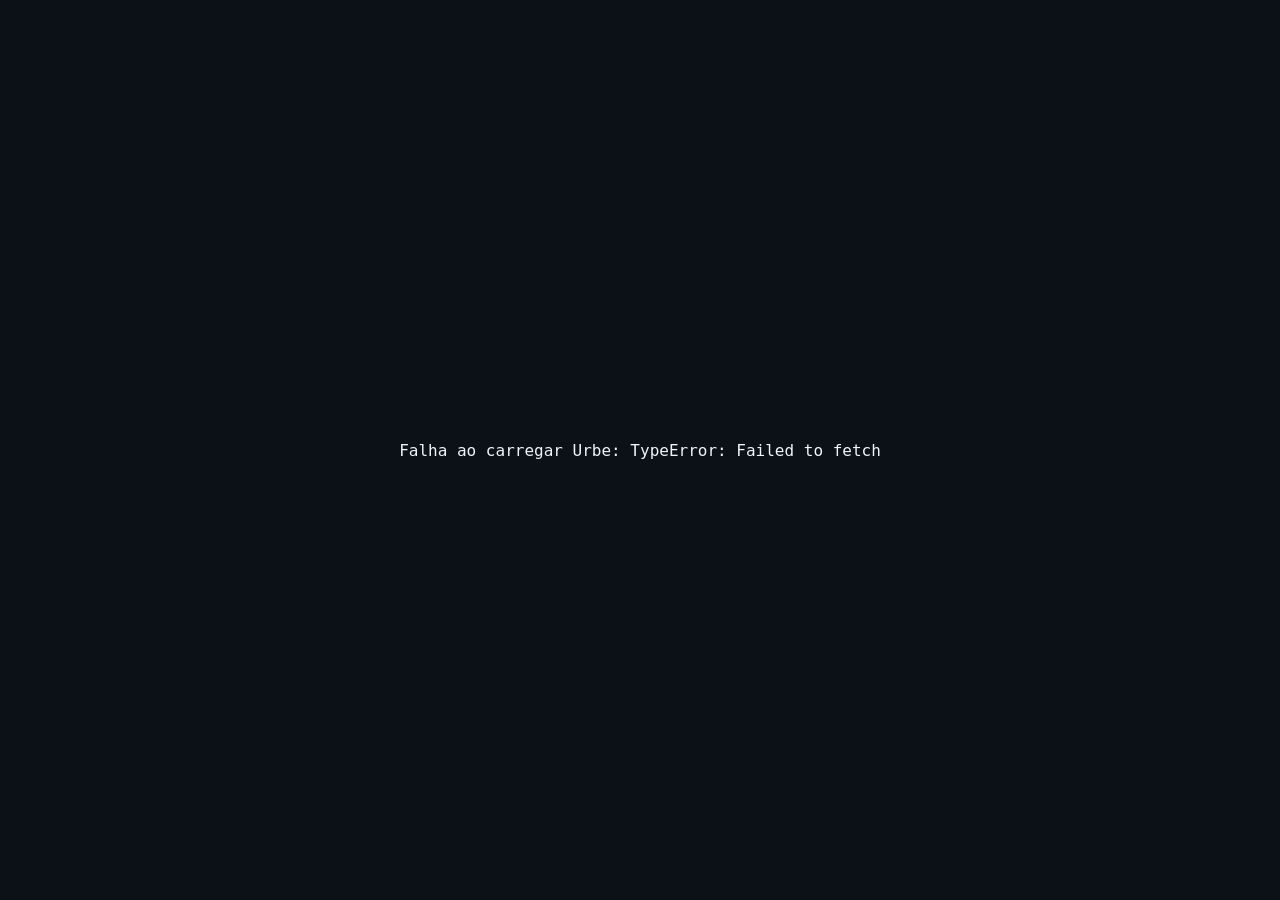
<file: urbe-v020/index.html>
<!doctype html>
<html lang="pt-BR">
<head>
<meta charset="utf-8">
<meta name="viewport" content="width=device-width,initial-scale=1,viewport-fit=cover">
<meta name="theme-color" content="#0b1116">
<title>Urbe v0.20 QA</title>
<style>html,body{margin:0;width:100%;height:100%;background:#0b1116;color:#eef5f8;font:16px system-ui,sans-serif}body{display:grid;place-items:center}pre{white-space:pre-wrap;padding:16px}</style>
</head>
<body>
<div id="status">Carregando Urbe…</div>
<script>
(async()=>{
  const names=['p00.txt','p01.txt','p02.txt','p03.txt','p04.txt','p05.txt','p06.txt','p07.txt','p08.txt'];
  const parts=[];
  for(let i=0;i<names.length;i++){
    const el=document.getElementById('status');
    if(el) el.textContent=`Carregando Urbe… ${i+1}/${names.length}`;
    const r=await fetch('./payload/'+names[i]+'?qa=3',{cache:'no-store'});
    if(!r.ok) throw new Error(`${names[i]}: HTTP ${r.status}`);
    const t=(await r.text()).replace(/\s/g,'');
    if(t.includes('ELLIPSIZATION')) throw new Error(`${names[i]} foi truncado no deploy`);
    parts.push(t);
  }
  const b64=parts.join('');
  if(b64.length!==105836) throw new Error(`payload incompleto: ${b64.length}/105836`);
  if(!/^[A-Za-z0-9+/]*={0,2}$/.test(b64)) throw new Error('payload contém caracteres inválidos');
  const bytes=Uint8Array.from(atob(b64),c=>c.charCodeAt(0));
  const ds=new DecompressionStream('gzip');
  const html=await new Response(new Blob([bytes]).stream().pipeThrough(ds)).text();
  document.open();document.write(html);document.close();
})().catch(e=>{document.body.innerHTML='<pre>Falha ao carregar Urbe: '+String(e)+'</pre>'});
</script>
</body>
</html>
</file>
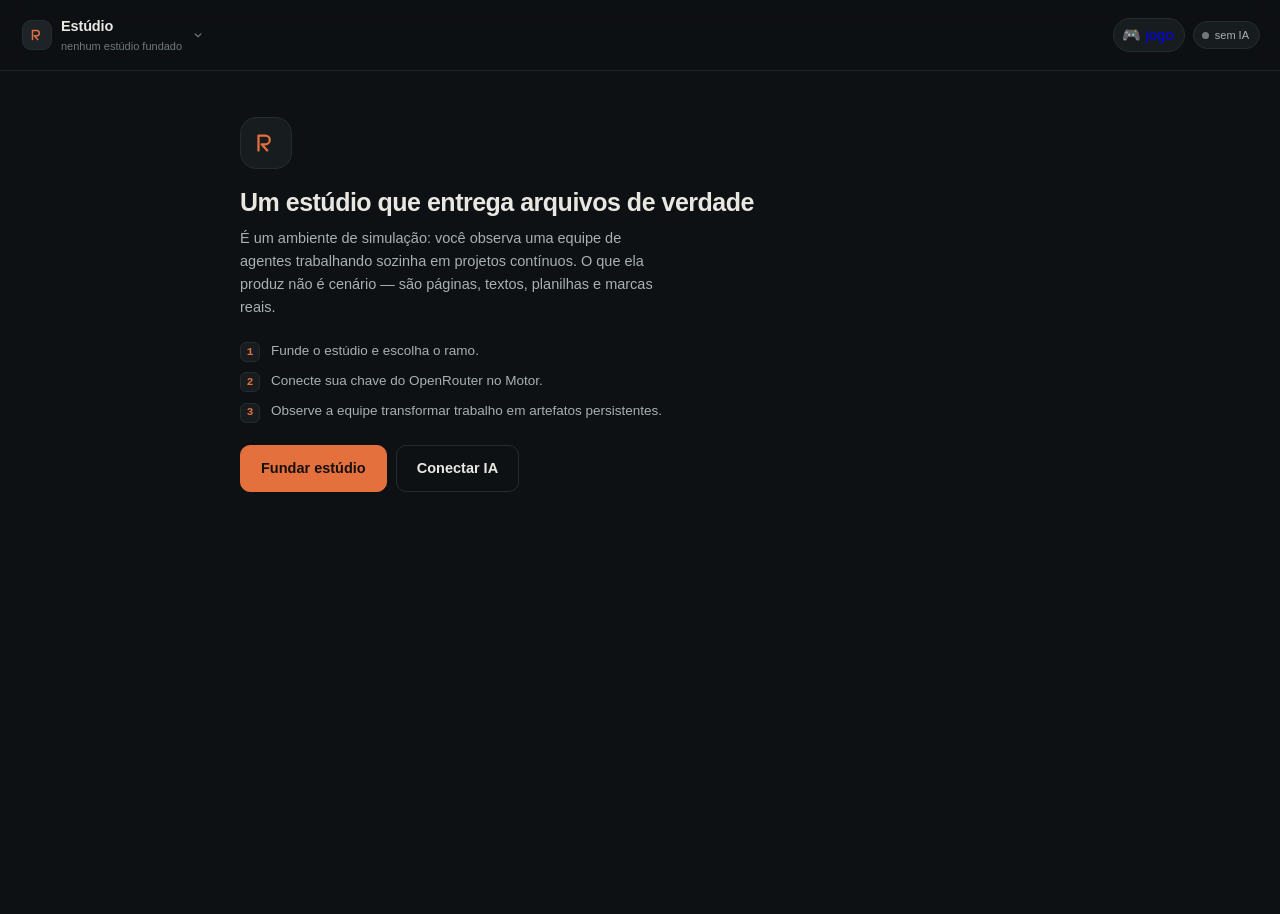
<file: classico.html>
<!doctype html>
<html lang="pt-BR">
<head>
<meta charset="utf-8">
<meta name="viewport" content="width=device-width,initial-scale=1,viewport-fit=cover">
<meta name="theme-color" content="#0E1113">
<meta name="description" content="Estúdio — versão clássica em painéis (mobile). A versão principal agora é index.html (modo jogo).">
<title>Estúdio — clássico (painéis)</title>
<link rel="manifest" href="manifest.webmanifest">
<link rel="icon" href="data:image/svg+xml,<svg xmlns='http://www.w3.org/2000/svg' viewBox='0 0 32 32'><rect width='32' height='32' rx='8' fill='%230E1113'/><path d='M9 22V10h7a4 4 0 0 1 0 8h-4l5 4' stroke='%23E4703E' stroke-width='2.4' fill='none' stroke-linecap='round' stroke-linejoin='round'/></svg>">
<link rel="stylesheet" href="app.css">
<script>
/* diagnóstico: mostra na tela qualquer erro de carregamento ou execução */
(function(){
  function mostra(txt){
    var d=document.getElementById('erroFatal');
    if(!d){ d=document.createElement('pre'); d.id='erroFatal';
      d.style.cssText='position:fixed;left:8px;right:8px;bottom:calc(84px + env(safe-area-inset-bottom));z-index:9999;margin:0;padding:34px 12px 12px;max-height:32vh;overflow:auto;background:#2A1210;color:#FFC9BC;font:12px/1.45 ui-monospace,monospace;white-space:pre-wrap;overflow-wrap:anywhere;border:1px solid #E4703E;border-radius:12px;box-shadow:0 10px 30px rgba(0,0,0,.5)';
      var x=document.createElement('button');
      x.textContent='fechar';
      x.style.cssText='position:absolute;top:6px;right:8px;background:#E4703E;color:#1A0B08;border:0;border-radius:99px;padding:4px 12px;font:600 11px/1 system-ui;cursor:pointer';
      x.onclick=function(){d.remove();};
      d.appendChild(x);
      (document.body||document.documentElement).appendChild(d); }
    d.insertBefore(document.createTextNode(txt + '\n'), d.firstChild);
  }
  window.addEventListener('error', function(e){
    if (e.target && e.target.tagName === 'SCRIPT') mostra('Não carregou o arquivo: ' + (e.target.src||'?'));
    else if (e.target && e.target.tagName === 'LINK') mostra('Não carregou o estilo: ' + (e.target.href||'?'));
    else mostra((e.message||'erro') + '\n  em ' + (e.filename||'?') + ':' + (e.lineno||0));
  }, true);
  window.addEventListener('unhandledrejection', function(e){ mostra('Promessa rejeitada: ' + (e.reason && e.reason.message || e.reason)); });
})();
</script>
</head>
<body>

<div class="shell">

  <!-- ══ topo ══ -->
  <header class="topbar">
    <button class="brand" id="brandBtn" type="button">
      <span class="brand-mark" aria-hidden="true">
        <svg viewBox="0 0 24 24" width="18" height="18"><path d="M6 18V6h5.5a3.5 3.5 0 0 1 0 7H8.5l4.5 5" stroke="currentColor" stroke-width="2" fill="none" stroke-linecap="round" stroke-linejoin="round"/></svg>
      </span>
      <span class="brand-txt">
        <b id="brandName">Estúdio</b>
        <small id="brandSub">nenhum estúdio fundado</small>
      </span>
      <svg class="brand-caret" viewBox="0 0 24 24" width="14" height="14" aria-hidden="true"><path d="m7 10 5 5 5-5" stroke="currentColor" stroke-width="2" fill="none" stroke-linecap="round" stroke-linejoin="round"/></svg>
    </button>

    <div class="top-right">
      <a href="./index.html" class="pulse" style="text-decoration:none;" title="Abrir o modo jogo">🎮 jogo</a>
      <div class="clock" id="topClock" hidden>
        <span class="clock-day" id="clockDay">Dia 1</span>
        <span class="clock-hour" id="clockHour">08:00</span>
      </div>
      <button class="pulse" id="pulseBtn" type="button" title="Estado do motor de IA">
        <span class="pulse-dot" id="pulseDot"></span>
        <span class="pulse-txt" id="pulseTxt">IA desligada</span>
      </button>
    </div>
  </header>

  <!-- ══ navegação (barra inferior no celular, trilho lateral no desktop) ══ -->
  <nav class="nav" id="nav" aria-label="Seções">
    <button class="nav-item is-on" data-view="estudio" type="button">
      <svg viewBox="0 0 24 24"><rect x="3" y="4" width="18" height="16" rx="2"/><path d="M3 10h18M9 10v10"/></svg>
      <span>Estúdio</span>
    </button>
    <button class="nav-item" data-view="reuniao" type="button">
      <svg viewBox="0 0 24 24"><path d="M4 5.5A2.5 2.5 0 0 1 6.5 3h11A2.5 2.5 0 0 1 20 5.5v8a2.5 2.5 0 0 1-2.5 2.5H11l-5 4v-4.5A2.5 2.5 0 0 1 4 13.5z"/><path d="M8 8h8M8 11.5h5"/></svg>
      <span>Reunião</span>
    </button>
    <button class="nav-item" data-view="trabalho" type="button">
      <svg viewBox="0 0 24 24"><path d="M4 7h11M4 12h16M4 17h8"/><path d="m17 15 2 2 3-4"/></svg>
      <span>Trabalho</span>
      <i class="nav-badge" id="badgeTrabalho" hidden></i>
    </button>
    <button class="nav-item" data-view="entregas" type="button">
      <svg viewBox="0 0 24 24"><path d="M21 8 12 3 3 8v8l9 5 9-5z"/><path d="M3 8l9 5 9-5M12 13v8"/></svg>
      <span>Entregas</span>
      <i class="nav-badge" id="badgeEntregas" hidden></i>
    </button>
    <button class="nav-item" data-view="motor" type="button">
      <svg viewBox="0 0 24 24"><circle cx="12" cy="12" r="3.2"/><path d="M12 4v2m0 12v2M4 12h2m12 0h2M6.5 6.5 8 8m8 8 1.5 1.5m0-11L16 8M8 16l-1.5 1.5"/></svg>
      <span>Motor</span>
    </button>
  </nav>

  <!-- ══ conteúdo ══ -->
  <main class="content" id="content">

    <!-- estado inicial -->
    <section class="view is-on" id="v-vazio">
      <div class="hero">
        <div class="hero-mark" aria-hidden="true">
          <svg viewBox="0 0 24 24" width="30" height="30"><path d="M6 18V6h5.5a3.5 3.5 0 0 1 0 7H8.5l4.5 5" stroke="currentColor" stroke-width="1.8" fill="none" stroke-linecap="round" stroke-linejoin="round"/></svg>
        </div>
        <h1>Um estúdio que entrega arquivos de verdade</h1>
        <p>É um ambiente de simulação: você observa uma equipe de agentes trabalhando sozinha em projetos contínuos. O que ela produz não é cenário — são páginas, textos, planilhas e marcas reais.</p>
        <div class="steps">
          <div class="step"><b>1</b><span>Funde o estúdio e escolha o ramo.</span></div>
          <div class="step"><b>2</b><span>Conecte sua chave do OpenRouter no Motor.</span></div>
          <div class="step"><b>3</b><span>Observe a equipe transformar trabalho em artefatos persistentes.</span></div>
        </div>
        <div class="hero-actions">
          <button class="btn btn-primary btn-lg" id="fundarBtn" type="button">Fundar estúdio</button>
          <button class="btn btn-ghost btn-lg" id="irMotorBtn" type="button">Conectar IA</button>
        </div>
      </div>
    </section>

    <!-- ESTÚDIO -->
    <section class="view" id="v-estudio">
      <div class="floor-wrap panel pixel-office">
        <div class="panel-head">
          <div><span class="panel-label">Ambiente vivo</span><span class="panel-subtitle">a equipe também constrói o próprio local de trabalho</span></div>
          <span class="chip" id="floorStatus">parado</span>
        </div>
        <canvas id="floor" aria-label="Ambiente pixel art com a equipe e objetos construídos"></canvas>
        <div class="environment-bar" id="environmentBar"></div>
        <p class="panel-foot" id="floorFoot">Os agentes podem reorganizar o espaço quando uma mudança tiver utilidade real. Móveis e decoração permanecem salvos.</p>
      </div>
      <div class="panel">
        <div class="panel-head"><span class="panel-label">Equipe e acompanhamento individual</span><span class="chip">quadro decidido pela gerente</span></div>
        <div class="team" id="teamList"></div>
      </div>
      <div class="panel" id="gerenciaPanel"></div>
      <div class="panel" id="xpPanel"></div>
    </section>

    <!-- REUNIÃO -->
    <section class="view" id="v-reuniao">
      <div class="meeting-room panel">
        <div class="meeting-room-head">
          <div>
            <span class="panel-label">Sala de reuniões</span>
            <h1>Conversa direta com a equipe</h1>
            <p class="panel-foot">Debata ideias, alinhe o projeto, dê ordens, peça feedbacks e solicite relatórios. Tudo fica registrado no histórico do estúdio.</p>
          </div>
          <div class="meeting-table" aria-hidden="true"><span></span><span></span><span></span><span></span></div>
        </div>
        <div class="meeting-people" id="meetingPeople"></div>
      </div>
      <div class="panel meeting-chat">
        <div class="panel-head"><span class="panel-label">Ata viva</span><span class="chip">persistente</span></div>
        <div class="meeting-messages" id="meetingMessages"></div>
        <div class="meeting-actions">
          <button class="btn btn-mini" id="pedirRelatorioBtn" type="button">Pedir relatório</button>
          <button class="btn btn-mini" id="pedirFeedbackBtn" type="button">Pedir feedback</button>
          <button class="btn btn-mini" id="limparReuniaoBtn" type="button">Limpar conversa</button>
        </div>
        <form class="meeting-composer" id="meetingForm">
          <textarea id="meetingInput" rows="3" placeholder="Fale com a equipe. Ex.: Quero que o site atual seja atualizado com todos os produtos já publicados e que a Bia revise o texto."></textarea>
          <div class="meeting-send"><span class="hint">Uma intervenção usa uma chamada de decisão; a equipe recebe o contexto do projeto antes de responder.</span><button class="btn btn-primary" id="meetingSend" type="submit">Enviar à reunião</button></div>
        </form>
      </div>
    </section>

    <!-- TRABALHO -->
    <section class="view" id="v-trabalho">
      <div class="panel">
        <div class="panel-head"><span class="panel-label">Projetos em andamento</span><span class="chip">autônomo</span></div>
        <p class="panel-foot">A equipe decide o próximo passo, distribui tarefas por especialidade e reutiliza os artefatos já produzidos. Você acompanha; não precisa ficar jogando.</p>
        <div id="projetosList"></div>
      </div>
      <div class="panel" id="aprovacoesPanel" hidden></div>
      <div class="panel">
        <div class="panel-head"><span class="panel-label">Plano de trabalho</span><span class="chip" id="backlogChip">0 abertas</span></div>
        <div id="backlogList"></div>
      </div>
      <div class="panel">
        <div class="panel-head"><span class="panel-label">Ideias e decisões da equipe</span><span class="chip">descoberta contínua</span></div>
        <p class="panel-foot">As próximas iniciativas nascem das observações da equipe. Ideias podem ser discutidas, descartadas ou transformadas em projetos e etapas reais.</p>
        <div id="ideiasList"></div>
      </div>
      <div class="panel">
        <div class="panel-head"><span class="panel-label">Diário do estúdio</span><button class="btn btn-mini" id="limparLogBtn" type="button">Limpar</button></div>
        <div class="logbox" id="logList"></div>
      </div>
    </section>

    <!-- ENTREGAS -->
    <section class="view" id="v-entregas">
      <div class="panel">
        <div class="panel-head"><span class="panel-label">Produção e arquivos</span><span class="chip">persistente</span></div>
        <p class="panel-foot"><span class="tag tag-real">REAL</span> Cada entrega vira um arquivo persistido no projeto. Versões anteriores continuam disponíveis; quando um produto muda, a equipe pode gerar uma nova versão. Sites e catálogos usam o que já existe no projeto.</p>
      </div>
      <div class="panel">
        <div class="panel-head">
          <span class="panel-label">Arquivos do projeto</span>
          <button class="btn btn-mini" id="exportarTudoBtn" type="button">Exportar .zip</button>
        </div>
        <div class="segmented" id="filtroArquivos">
          <button class="is-on" data-classe="todos" type="button">Todos</button>
          <button data-classe="esboco" type="button">Esboços</button>
          <button data-classe="prototipo" type="button">Protótipos</button>
          <button data-classe="candidato" type="button">Candidatos</button>
          <button data-classe="produto" type="button">Produtos</button>
        </div>
        <p class="panel-foot" id="pipelineNota"></p>
        <div id="filesList"></div>
      </div>
    </section>

    <!-- MOTOR -->
    <section class="view" id="v-motor">
      <div class="panel" id="conexaoPanel">
        <div class="panel-head"><span class="panel-label">Conexão com a IA</span><span class="chip" id="conexaoChip">desligada</span></div>
        <div class="field">
          <label for="provedorSel">Provedor</label>
          <select id="provedorSel" disabled>
            <option value="openrouter">OpenRouter</option>
          </select>
          <p class="hint" id="provedorHint">OpenRouter é o único provedor. O saldo real da conta é sincronizado automaticamente.</p>
        </div>
        <div class="field" id="chaveManualField">
          <label for="apiKeyInput" id="apiKeyLabel">Chave do OpenRouter</label>
          <input id="apiKeyInput" type="password" placeholder="sk-or-..." autocomplete="off" spellcheck="false">
          <p class="hint" id="apiKeyHint"></p>
        </div>
        <div class="field" id="managementKeyField">
          <label for="openrouterManagementKeyInput">Management Key OpenRouter · sincronização do saldo</label>
          <input id="openrouterManagementKeyInput" type="password" placeholder="Management Key OpenRouter" autocomplete="off" spellcheck="false">
          <p class="hint" id="openrouterManagementStatus">Cole a Management Key e salve para ativar a sincronização automática.</p>
          <p class="hint">Usada somente para consultar o crédito real da conta. A chave fica no armazenamento local deste navegador.</p>
        </div>
        <div class="field">
          <label for="modeloPensamentoSel">IA de pensamento <span class="tag tag-real">barata</span></label>
          <select id="modeloPensamentoSel"></select>
        </div>
        <div class="field">
          <label for="modeloProducaoSel">IA de produção <span class="tag">forte</span></label>
          <select id="modeloProducaoSel"></select>
          <label for="modeloImagemSel">IA de imagem <span class="tag">visual</span></label>
          <select id="modeloImagemSel"></select>
          <p class="hint">Só é chamada quando uma tarefa realmente exige arte visual. O custo entra no mesmo orçamento do OpenRouter.</p>
        </div>
        <div class="field">
          <label for="orcamentoMensalInput">Orçamento de IA por mês</label>
          <input id="orcamentoMensalInput" type="number" min="0.10" max="1000" step="0.10" inputmode="decimal" value="3.00">
          <p class="hint">Ciclo de 30 dias. O gasto nunca ultrapassa este teto local. O limite diário pode ser calculado automaticamente a partir do saldo restante.</p>
        </div>
        <div class="field">
          <label>Limite diário de IA</label>
          <div class="field-readonly" id="limiteDiarioAutomaticoDisplay">Calculado automaticamente</div>
          <p class="hint">Calculado todos os dias com base no orçamento restante do ciclo de 30 dias e nos dias restantes.</p>
        </div>
        <div class="field">
          <label for="modoOrcamentoSel">Modo de trabalho</label>
          <select id="modoOrcamentoSel">
            <option value="normal">Normal — respeita o limite diário</option>
            <option value="intensivo">Trabalho intensivo — ignora o limite diário</option>
          </select>
          <p class="hint">No Trabalho intensivo, a equipe pode consumir o orçamento disponível sem o teto diário. O orçamento do ciclo de 30 dias continua sendo o limite absoluto.</p>
        </div>
<div class="row-actions">
          <button class="btn btn-primary" id="salvarIABtn" type="button">Salvar e ativar</button>
          <button class="btn" id="testarIABtn" type="button">Testar</button>
          <button class="btn btn-ghost" id="pausarBtn" type="button">Pausar equipe</button>
        </div>
        <p class="hint" id="conexaoMsg"></p>
      </div>

      <div class="panel" id="consumoPanel"></div>
      <div class="panel">
        <div class="panel-head"><span class="panel-label">Chamadas recentes</span><span class="tag tag-real">REAL</span></div>
        <div class="calls" id="callsList"></div>
      </div>
      <div class="panel" id="empresaCfgPanel"></div>
      <div class="panel danger-zone">
        <div class="panel-head"><span class="panel-label">Zona de risco</span></div>
        <div class="row-actions">
          <button class="btn btn-danger" id="fecharEstudioBtn" type="button">Fechar este estúdio</button>
          <button class="btn btn-danger" id="zerarTudoBtn" type="button">Apagar tudo</button>
        </div>
        <p class="hint">Fechar apaga um estúdio e seus arquivos. Apagar tudo limpa a base inteira. A chave da API não é removida.</p>
      </div>
    </section>

  </main>
</div>

<!-- ══ camadas ══ -->
<div class="sheet-backdrop" id="sheetBackdrop" hidden>
  <div class="sheet" id="sheet" role="dialog" aria-modal="true">
    <button class="sheet-grip" id="sheetClose" type="button" aria-label="Fechar"></button>
    <div id="sheetBody"></div>
  </div>
</div>
<div id="toasts" class="toasts" aria-live="polite"></div>

<script src="./core.js"></script>
<script src="./ai.js"></script>
<script src="./factory.js"></script>
<script src="./agency.js"></script>
<script src="./studio.js"></script>
<script src="./ui.js"></script>
</body>
</html>
</file>
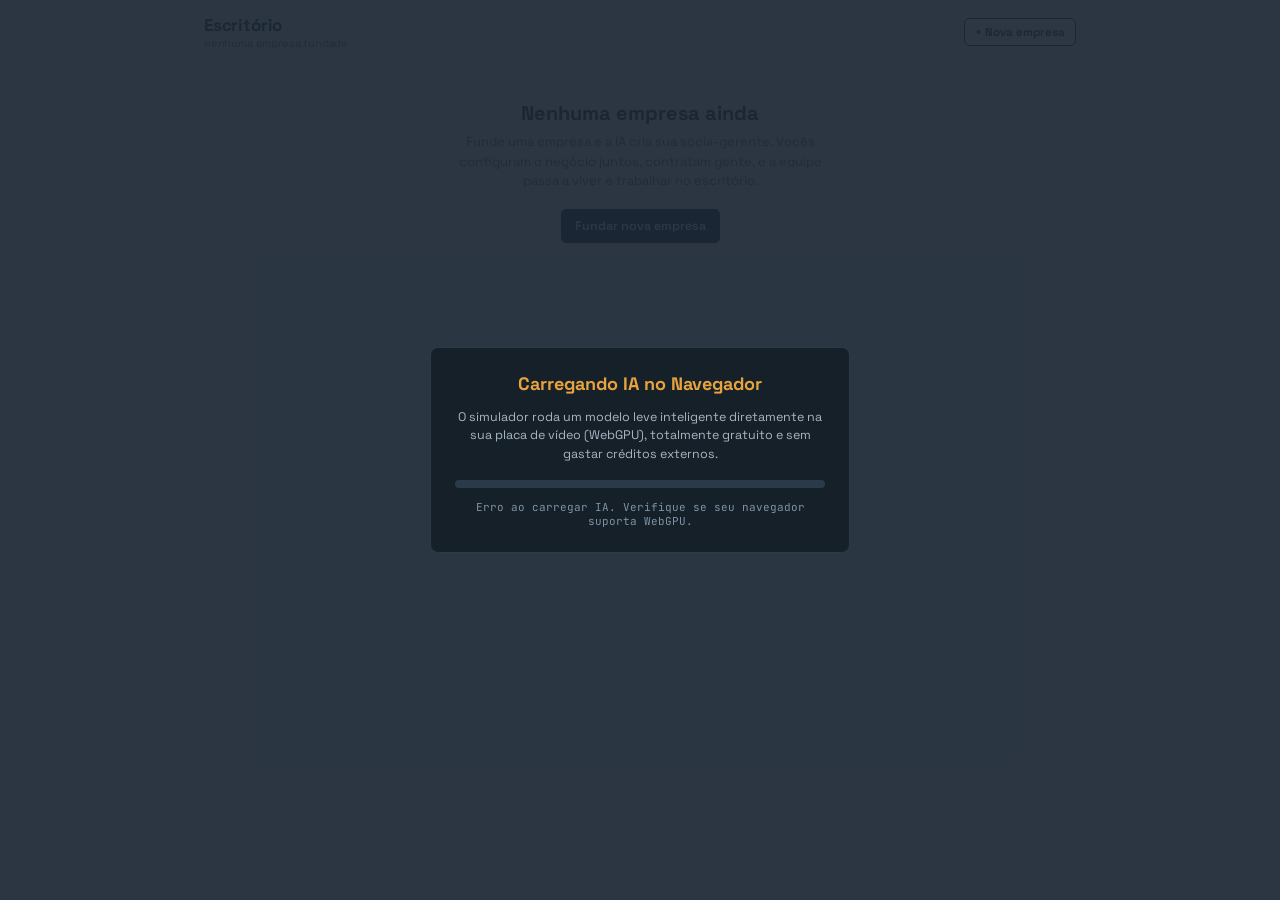
<file: Simulador de Empresas Local.html>
<!DOCTYPE html>
<html lang="pt-BR">
<head>
<meta charset="UTF-8">
<meta name="viewport" content="width=device-width, initial-scale=1.0">
<title>Escritório — Simulador com IA Local Gratuita</title>
<link rel="preconnect" href="https://fonts.googleapis.com">
<link href="https://fonts.googleapis.com/css2?family=Space+Grotesk:wght@400;500;600;700&family=JetBrains+Mono:wght@400;500&display=swap" rel="stylesheet">
<!-- Importação do WebLLM para rodar IA 100% no navegador sem chaves ou custos -->
<script type="module">
  import * as webllm from "https://esm.run/@mlc-ai/web-llm";
  window.webllm = webllm;
</script>
<style>
  :root{
    --paper:#EDF1F5; --grid:#D8E2EA; --ink:#1B2733; --ink-soft:#5B6B7A;
    --line:#7E93A5; --amber:#E8A33D; --sage:#6B9080; --brick:#C44536;
    --panel:#152029; --panel-line:#2A3A48; --white:#FFFFFF;
  }
  *{box-sizing:border-box;}
  body{
    margin:0; background:var(--paper); font-family:'Space Grotesk',sans-serif;
    color:var(--ink); min-height:100vh; -webkit-font-smoothing:antialiased;
  }
  .app{ max-width:900px; margin:0 auto; padding:0 14px 24px; }

  /* ---------- topo ---------- */
  .topbar{
    display:flex; align-items:center; gap:10px; padding:14px 0 10px; flex-wrap:wrap;
  }
  .brand{ font-size:17px; font-weight:700; letter-spacing:-0.01em; }
  .brand small{ display:block; font-size:11px; font-weight:400; color:var(--ink-soft); }
  .top-actions{ margin-left:auto; display:flex; gap:6px; align-items:center; }
  .btn{
    font-family:inherit; font-size:12.5px; font-weight:600; padding:8px 13px;
    border-radius:5px; border:1.5px solid var(--ink); background:var(--white);
    color:var(--ink); cursor:pointer;
  }
  .btn.primary{ background:var(--ink); color:var(--white); }
  .btn.small{ font-size:11.5px; padding:6px 10px; }
  .btn:disabled{ opacity:.45; cursor:default; }
  select.company-select{
    font-family:inherit; font-size:12.5px; padding:8px 10px; border-radius:5px;
    border:1.5px solid var(--line); background:var(--white); color:var(--ink);
  }

  .token-pill{
    font-family:'JetBrains Mono',monospace; font-size:10.5px; padding:6px 9px;
    border-radius:999px; border:1.5px solid var(--line); background:var(--white); color:var(--ink-soft);
  }
  .model-tag{
    font-family:'JetBrains Mono',monospace; font-size:9.5px; padding:1px 5px;
    border-radius:3px; background:var(--grid); color:var(--ink-soft);
  }
  .model-tag.pro{ background:rgba(232,163,61,.25); color:#8A6212; }

  .storage-warn{
    background:#FFF4F2; border:1.5px solid var(--brick); border-radius:6px;
    padding:9px 12px; font-size:11.5px; line-height:1.45; margin-bottom:10px; color:#7A2A22;
  }

  /* ---------- abas ---------- */
  .tabs{ display:flex; gap:4px; border-bottom:1.5px solid var(--line); margin-bottom:12px; }
  .tab{
    font-family:inherit; font-size:12.5px; font-weight:500; padding:9px 13px;
    background:none; border:none; border-bottom:2.5px solid transparent;
    color:var(--ink-soft); cursor:pointer; margin-bottom:-1.5px;
  }
  .tab.active{ color:var(--ink); font-weight:600; border-bottom-color:var(--amber); }

  .view{ display:none; flex-direction:column; gap:12px; }
  .view.active{ display:flex; }

  /* ---------- escritório ---------- */
  #stage{
    width:100%; height:auto; display:block; border:1.5px solid var(--line);
    border-radius:6px; background:var(--paper); cursor:pointer; touch-action:manipulation;
  }
  .stage-note{ font-size:11px; color:var(--ink-soft); line-height:1.5; }
  .toggle-row{ display:flex; align-items:center; gap:8px; font-size:12px; color:var(--ink-soft); }
  .toggle-row input{ width:15px; height:15px; }

  /* ---------- cards de agente ---------- */
  .agents-row{ display:grid; grid-template-columns:repeat(2,1fr); gap:8px; }
  .agent-card{
    display:flex; align-items:center; gap:9px; text-align:left; font-family:inherit;
    background:var(--white); border:1.5px solid var(--line); border-radius:6px;
    padding:8px 10px; cursor:pointer;
  }
  .agent-card.selected{ border-color:var(--ink); box-shadow:0 0 0 1.5px var(--ink); }
  .ac-avatar{
    width:26px; height:26px; border-radius:50%; flex-shrink:0; display:flex;
    align-items:center; justify-content:center; color:#fff; font-weight:700; font-size:11px;
  }
  .ac-body{ min-width:0; flex:1; }
  .ac-name{ font-size:12px; font-weight:600; display:flex; gap:6px; align-items:center; flex-wrap:wrap; }
  .ac-role{ font-size:10px; color:var(--ink-soft); font-weight:400; }
  .ac-status{ font-size:10.5px; color:var(--ink-soft); white-space:nowrap; overflow:hidden; text-overflow:ellipsis; }
  .thinking-tag{
    font-size:9.5px; background:rgba(232,163,61,.22); color:#8A6212;
    padding:1px 6px; border-radius:999px; animation:pulse 1.1s ease-in-out infinite;
  }
  @keyframes pulse{ 0%,100%{opacity:.55;} 50%{opacity:1;} }

  /* ---------- inspetor ---------- */
  .inspector{
    background:var(--white); border:1.5px solid var(--ink); border-radius:6px;
    padding:12px 14px; font-size:12px;
  }
  .inspector h3{ margin:0 0 2px; font-size:14px; }
  .inspector .role{ font-size:11px; color:var(--ink-soft); margin-bottom:8px; }
  .inspector .field{ margin-bottom:6px; line-height:1.45; }
  .inspector .field b{ font-weight:600; }
  .hist-item{
    font-family:'JetBrains Mono',monospace; font-size:10.5px; color:var(--ink-soft);
    padding:3px 0; border-bottom:1px dashed var(--grid); line-height:1.45;
  }
  .close-btn{ float:right; background:none; border:none; font-size:17px; cursor:pointer; color:var(--ink-soft); line-height:1; }

  /* ---------- arquivos ---------- */
  .file-item{
    background:var(--white); border:1.5px solid var(--line); border-radius:6px;
    padding:11px 12px; margin-bottom:8px;
  }
  .file-head{ display:flex; align-items:center; gap:8px; flex-wrap:wrap; }
  .file-name{ font-size:13px; font-weight:600; word-break:break-all; }
  .file-meta{ font-size:10.5px; color:var(--ink-soft); font-family:'JetBrains Mono',monospace; }
  .file-actions{ margin-left:auto; display:flex; gap:5px; }
  .file-body{
    margin-top:9px; background:var(--panel); color:#DCE6EE; border-radius:5px;
    padding:10px 12px; font-family:'JetBrains Mono',monospace; font-size:11px;
    line-height:1.6; white-space:pre-wrap; word-break:break-word; max-height:280px; overflow-y:auto;
  }
  .files-empty{ font-size:12px; color:var(--ink-soft); padding:14px 0; line-height:1.5; }

  /* ---------- métricas ---------- */
  .metrics-grid{ display:grid; grid-template-columns:repeat(2,1fr); gap:8px; }
  .metric{
    background:var(--white); border:1.5px solid var(--line); border-radius:6px; padding:11px 12px;
  }
  .metric .mv{ font-size:22px; font-weight:700; letter-spacing:-0.02em; }
  .metric .ml{ font-size:11px; color:var(--ink-soft); }

  /* ---------- reuniões ---------- */
  .controls{ display:flex; gap:8px; }
  .controls input, .field-input{
    flex:1; font-family:inherit; font-size:13px; padding:10px 12px; border-radius:5px;
    border:1.5px solid var(--line); background:var(--white); color:var(--ink); width:100%;
  }
  .controls input:focus, .field-input:focus{ outline:2px solid var(--amber); outline-offset:1px; }

  .approval-box{
    background:#FFF4F2; border:1.5px solid var(--brick); border-radius:6px; padding:11px 12px; font-size:12px;
  }
  .approval-box .ab-title{ font-weight:600; margin-bottom:6px; }
  .approval-item{ display:flex; gap:8px; align-items:flex-start; padding:6px 0; border-top:1px dashed #E3B8B2; line-height:1.45; }
  .approval-item:first-of-type{ border-top:none; }
  .approval-item .ai-actions{ margin-left:auto; display:flex; gap:5px; flex-shrink:0; }

  /* ---------- log ---------- */
  .log-scope{ display:flex; gap:6px; align-items:center; flex-wrap:wrap; }
  .scope-btn{
    font-family:inherit; font-size:11.5px; font-weight:500; padding:6px 11px;
    border-radius:999px; border:1.5px solid var(--line); background:var(--white);
    color:var(--ink-soft); cursor:pointer;
  }
  .scope-btn.active{ background:var(--ink); border-color:var(--ink); color:var(--white); font-weight:600; }
  .log-scope .btn{ margin-left:auto; }
  .log-line .emp{ color:#8FB6D9; flex-shrink:0; }
  .log-panel{ background:var(--panel); border-radius:6px; padding:10px 0; max-height:240px; overflow-y:auto; }
  .log-title{
    font-family:'JetBrains Mono',monospace; font-size:10px; letter-spacing:.05em; color:#7E93A5;
    padding:0 14px 8px; border-bottom:1px solid var(--panel-line); margin-bottom:6px;
  }
  .log-line{
    font-family:'JetBrains Mono',monospace; font-size:11.5px; padding:4px 14px; color:#DCE6EE;
    display:flex; gap:8px; line-height:1.5;
  }
  .log-line .ts{ color:#5B7085; flex-shrink:0; }
  .tag-status{ padding:0 5px; border-radius:3px; font-size:10.5px; flex-shrink:0; height:fit-content; }
  .tag-ok{ background:rgba(107,144,128,.25); color:#9FC2AE; }
  .tag-pend{ background:rgba(196,69,54,.25); color:#E28A7E; }
  .tag-info{ background:rgba(232,163,61,.2); color:#F0C077; }

  /* ---------- config ---------- */
  .form-row{ display:flex; flex-direction:column; gap:4px; margin-bottom:10px; }
  .form-row label{ font-size:11.5px; color:var(--ink-soft); font-weight:500; }
  .card{ background:var(--white); border:1.5px solid var(--line); border-radius:6px; padding:13px 14px; margin-bottom:10px; }
  .card h3{ margin:0 0 10px; font-size:13.5px; }
  .staff-item{
    display:flex; align-items:center; gap:9px; padding:8px 0; border-top:1px dashed var(--grid); font-size:12px;
  }
  .staff-item:first-of-type{ border-top:none; }
  .danger{ color:var(--brick); border-color:var(--brick); }

  /* ---------- fundação ---------- */
  .empty-state{ text-align:center; padding:40px 16px; }
  .empty-state h2{ font-size:20px; margin:0 0 6px; }
  .empty-state p{ font-size:13px; color:var(--ink-soft); max-width:380px; margin:0 auto 18px; line-height:1.5; }

  .modal-backdrop{
    position:fixed; inset:0; background:rgba(21,32,41,.55); display:flex;
    align-items:center; justify-content:center; padding:16px; z-index:50;
  }
  .modal{
    background:var(--paper); border-radius:8px; padding:18px; width:100%; max-width:400px;
    max-height:88vh; overflow-y:auto;
  }
  .modal h2{ margin:0 0 4px; font-size:17px; }
  .modal .msub{ font-size:12px; color:var(--ink-soft); margin-bottom:14px; line-height:1.45; }
  .modal-actions{ display:flex; gap:8px; margin-top:6px; }
  .modal-actions .btn{ flex:1; }
  [hidden]{ display:none !important; }

  /* ---------- carregamento da IA local ---------- */
  #loaderOverlay{
    position:fixed; inset:0; background:rgba(27,39,51,0.92); z-index:100;
    display:flex; flex-direction:column; align-items:center; justify-content:center;
    color:#FFF; padding:20px; text-align:center; font-family:'Space Grotesk',sans-serif;
  }
  .loader-box{ max-width:420px; width:100%; background:var(--panel); border:1.5px solid var(--panel-line); border-radius:8px; padding:24px; }
  .loader-box h2{ margin:0 0 8px; font-size:18px; color:var(--amber); }
  .loader-box p{ font-size:12.5px; color:#A7B6C2; line-height:1.5; margin-bottom:16px; }
  .progress-bar{ width:100%; background:#2A3A48; border-radius:4px; height:8px; overflow:hidden; margin-bottom:12px; }
  .progress-fill{ width:0%; background:var(--amber); height:100%; transition:width 0.2s ease; }
  .loader-status{ font-family:'JetBrains Mono',monospace; font-size:11px; color:#7E93A5; }
</style>
</head>
<body>

<!-- Tela de carregamento do WebLLM (Modelo 100% Gratuito no Navegador) -->
<div id="loaderOverlay">
  <div class="loader-box">
    <h2>Carregando IA no Navegador</h2>
    <p>O simulador roda um modelo leve inteligente diretamente na sua placa de vídeo (WebGPU), totalmente gratuito e sem gastar créditos externos.</p>
    <div class="progress-bar"><div class="progress-fill" id="progressFill"></div></div>
    <div class="loader-status" id="loaderStatus">Inicializando motor local...</div>
  </div>
</div>

<div class="app">
  <div class="topbar">
    <div class="brand" id="brandBox">
      <span id="brandName">Escritório</span>
      <small id="brandSub">nenhuma empresa fundada</small>
    </div>
    <div class="top-actions">
      <div class="token-pill" id="tokenPill" hidden>0 tok · 100% Gratuito</div>
      <select class="company-select" id="companySelect" hidden></select>
      <button class="btn small" id="newCompanyBtn">+ Nova empresa</button>
    </div>
  </div>

  <div class="storage-warn" id="storageWarn" hidden>
    Salvamento indisponível nesta sessão — a empresa funciona normalmente, mas não fica guardada ao fechar.
  </div>

  <!-- estado vazio -->
  <div id="emptyState" class="empty-state">
    <h2>Nenhuma empresa ainda</h2>
    <p>Funde uma empresa e a IA cria sua sócia-gerente. Vocês configuram o negócio juntos, contratam gente, e a equipe passa a viver e trabalhar no escritório.</p>
    <button class="btn primary" id="foundBtn">Fundar nova empresa</button>
  </div>

  <!-- app principal -->
  <div id="mainApp" hidden>
    <div class="tabs">
      <button class="tab active" data-view="escritorio">Escritório</button>
      <button class="tab" data-view="reunioes">Reuniões</button>
      <button class="tab" data-view="arquivos">Arquivos</button>
      <button class="tab" data-view="metricas">Métricas</button>
      <button class="tab" data-view="config">Configurar</button>
    </div>

    <!-- ESCRITÓRIO -->
    <section class="view active" id="view-escritorio">
      <canvas id="stage" width="620" height="400"></canvas>
      <label class="toggle-row">
        <input type="checkbox" id="autoToggle">
        vida autônoma (a equipe tem ideias, pede permissão à gerente e produz sozinha — roda na sua máquina)
      </label>
      <div class="stage-note">Toque num agente no escritório ou num card abaixo para inspecionar. Quem está com 🤔 e brilho no chão está aguardando uma decisão do modelo local.</div>
      <div class="agents-row" id="agentsRow"></div>
      <div class="inspector" id="inspector" hidden></div>
    </section>

    <!-- REUNIÕES -->
    <section class="view" id="view-reunioes">
      <div class="controls">
        <input id="orderInput" type="text" placeholder="Dar uma ordem à equipe...">
        <button class="btn primary" id="sendBtn">Enviar</button>
      </div>
      <div class="approval-box" id="approvalBox" hidden>
        <div class="ab-title">Aguardando sua aprovação</div>
        <div id="approvalList"></div>
      </div>
      <div class="log-scope">
        <button class="scope-btn active" data-scope="empresa">Esta empresa</button>
        <button class="scope-btn" data-scope="global">Todas as empresas</button>
        <button class="btn small" id="clearGlobalBtn" hidden>Limpar histórico global</button>
      </div>
      <div class="log-panel">
        <div class="log-title" id="logTitle">LOG DA EMPRESA</div>
        <div id="logList"></div>
      </div>
    </section>

    <!-- ARQUIVOS -->
    <section class="view" id="view-arquivos">
      <div class="controls">
        <input id="deliverableInput" type="text" placeholder="Pedir um entregável... (ex: texto do anúncio de lançamento)">
        <button class="btn primary" id="deliverableBtn">Pedir</button>
      </div>
      <div class="stage-note">O agente certo escreve o arquivo de verdade. Ele aparece aqui pra você ler e baixar. Tarefas normais da aba Reuniões também deixam arquivo aqui quando produzem algo concreto.</div>
      <div id="filesList"></div>
    </section>

    <!-- MÉTRICAS -->
    <section class="view" id="view-metricas">
      <div class="metrics-grid" id="metricsGrid"></div>
      <button class="btn" id="analyzeBtn">Pedir análise à gerente</button>
      <div class="card" id="analysisCard" hidden></div>
      <div class="card token-card">
        <h3>Motor de IA Local</h3>
        <div id="tokenBreakdown"></div>
        <div class="stage-note" style="margin-top:9px;">
          Toda a simulação roda localmente na sua placa de vídeo via WebGPU, sem servidores externos e com custo zero financeiro ou de chaves de API.
        </div>
      </div>
    </section>

    <!-- CONFIGURAR -->
    <section class="view" id="view-config">
      <div class="card">
        <h3>Dados da empresa</h3>
        <div class="form-row"><label for="cfgNome">Nome</label><input class="field-input" id="cfgNome"></div>
        <div class="form-row"><label for="cfgRamo">Ramo de atuação</label><input class="field-input" id="cfgRamo"></div>
        <div class="form-row"><label for="cfgMissao">Missão (uma frase)</label><input class="field-input" id="cfgMissao"></div>
        <div class="form-row"><label for="cfgTom">Tom de voz da marca</label><input class="field-input" id="cfgTom"></div>
        <button class="btn primary small" id="saveCfgBtn">Salvar alterações</button>
      </div>
      <div class="card">
        <h3>Equipe</h3>
        <div id="staffList"></div>
        <div style="margin-top:10px;">
          <button class="btn small" id="hireBtn">Contratar funcionário</button>
        </div>
      </div>
      <div class="card">
        <h3>Encerrar</h3>
        <button class="btn small danger" id="deleteCompanyBtn">Fechar esta empresa</button>
      </div>
    </section>
  </div>
</div>

<!-- modal genérico -->
<div class="modal-backdrop" id="modalBackdrop" hidden>
  <div class="modal" id="modalBox"></div>
</div>

<script>
/* ============================================================
   Motor de IA 100% Gratuito no Navegador (WebLLM Engine)
   ============================================================ */
let engine = null;
const SELECTED_MODEL = "Llama-3.2-3B-Instruct-q4f16_1-MLC";

async function initWebLLM(){
  try {
    const statusEl = document.getElementById('loaderStatus');
    const fillEl = document.getElementById('progressFill');
    
    const initProgressCallback = (report) => {
      statusEl.textContent = report.text;
      // Tenta extrair porcentagem se houver no texto
      const match = report.text.match(/(\d+)%/);
      if(match){
        fillEl.style.width = match[1] + '%';
      } else {
        // Progresso simulado fluido caso o texto mude
        let w = parseFloat(fillEl.style.width) || 0;
        if(w < 90) fillEl.style.width = (w + 2) + '%';
      }
    };

    engine = await window.webllm.CreateMLCEngine(
      SELECTED_MODEL,
      { initProgressCallback: initProgressCallback }
    );

    document.getElementById('loaderOverlay').hidden = true;
  } catch(err) {
    console.error("Erro ao iniciar WebLLM:", err);
    document.getElementById('loaderStatus').textContent = "Erro ao carregar IA. Verifique se seu navegador suporta WebGPU.";
  }
}

async function chamarAPI(system, userText, maxTokens, model, agentId){
  if(!engine) throw new Error("Motor de IA local ainda não inicializado.");
  
  const messages = [
    { role: "system", content: system },
    { role: "user", content: userText }
  ];

  const reply = await engine.chat.completions.create({
    messages: messages,
    temperature: 0.7,
    max_tokens: maxTokens || 400,
  });

  const usage = reply.usage || { prompt_tokens: 50, completion_tokens: 50 };
  contabilizar(usage, agentId);

  const text = reply.choices[0].message.content || '';
  return { text, cortado: reply.choices[0].finish_reason === 'length' };
}

// Conserta JSON truncado ou com quebras de linha cruas dentro das aspas.
function repararJSON(bruto){
  let t = bruto.replace(/```json|```/g,'').trim();
  const ini = t.indexOf('{'); if(ini > 0) t = t.slice(ini);
  try{ return JSON.parse(t); }catch(e){}

  let saida = '', dentro = false, escape = false;
  for(const c of t){
    if(escape){ saida += c; escape = false; continue; }
    if(c === '\\'){ saida += c; escape = true; continue; }
    if(c === '"'){ dentro = !dentro; saida += c; continue; }
    if(dentro && c === '\n'){ saida += '\\n'; continue; }
    if(dentro && c === '\r'){ continue; }
    if(dentro && c === '\t'){ saida += '\\t'; continue; }
    saida += c;
  }
  try{ return JSON.parse(saida); }catch(e){}

  let t2 = saida;
  if(dentro) t2 += '"';
  const abre = (t2.match(/{/g)||[]).length, fecha = (t2.match(/}/g)||[]).length;
  const abreA = (t2.match(/\[/g)||[]).length, fechaA = (t2.match(/]/g)||[]).length;
  t2 += ']'.repeat(Math.max(0, abreA-fechaA)) + '}'.repeat(Math.max(0, abre-fecha));
  try{ return JSON.parse(t2); }catch(e){}
  return null;
}

async function askAI(system, userText, maxTokens, model, agentId){
  try{
    const { text } = await chamarAPI(system, userText, maxTokens, model, agentId);
    const out = repararJSON(text);
    if(!out) console.warn('Resposta ilegivel da IA:', text.slice(0,200));
    return out;
  }catch(err){ console.error('IA falhou:', err); return null; }
}

async function askAIBlock(system, userText, maxTokens, model, agentId){
  try{
    const { text, cortado } = await chamarAPI(system, userText, maxTokens, model, agentId);
    const limpo = text.replace(/```[a-z]*/gi,'').trim();
    const campo = k => {
      const m = limpo.match(new RegExp('^'+k+':\\s*(.*)$','mi'));
      return m ? m[1].trim() : '';
    };
    const corte = limpo.indexOf('---');
    const conteudo = corte >= 0 ? limpo.slice(corte+3).replace(/^\n/,'') : '';
    return {
      resultado: campo('RESULTADO'),
      nome: campo('NOME'), tipo: campo('TIPO').toLowerCase(),
      vendas: parseInt(campo('VENDAS'))||0,
      visitas: parseInt(campo('VISITAS'))||0,
      seguidores: parseInt(campo('SEGUIDORES'))||0,
      conteudo, cortado, bruto: limpo,
    };
  }catch(err){ console.error('IA falhou:', err); return null; }
}

const FORMATO_ARQUIVO = `Responda EXATAMENTE neste formato, sem markdown, sem JSON:
RESULTADO: <o que voce entregou, ate 12 palavras>
NOME: <nome-do-arquivo>
TIPO: <md|txt|html|css|js|csv|json>
---
<aqui o conteudo completo do arquivo, quantas linhas forem precisas>`;

function contabilizar(usage, agentId){
  const emp = empresaAtual(); if(!emp || !usage) return;
  if(!emp.tokens) emp.tokens = { entrada:0, saida:0, chamadas:0 };
  const ent = usage.prompt_tokens || 0, sai = usage.completion_tokens || 0;

  emp.tokens.entrada += ent; emp.tokens.saida += sai;
  emp.tokens.chamadas += 1;

  if(agentId){
    const f = emp.equipe.find(x => x.id === agentId);
    if(f){
      if(!f.tokens) f.tokens = { entrada:0, saida:0, chamadas:0 };
      f.tokens.entrada += ent; f.tokens.saida += sai;
      f.tokens.chamadas += 1;
    }
  }
  renderTokens(); saveDB();
}
function fmtNum(n){ return n >= 1000 ? (n/1000).toFixed(1).replace('.',',')+'k' : String(n); }

/* ============================================================
   Estado / persistência nativa (localStorage)
   ============================================================ */
const STORE_KEY = 'empresas-all-local';
let DB = { empresas: [], atual: null };
let saveTimer = null;
let storageOK = true;      
let storageWarned = false; 

function warnNoStorage(){
  if(storageWarned) return;
  storageWarned = true;
  const el = document.getElementById('storageWarn');
  if(el) el.hidden = false;
}

function loadDB(){
  try{
    const val = localStorage.getItem(STORE_KEY);
    if(val) DB = JSON.parse(val);
  }catch(e){}
  if(!DB.empresas) DB.empresas = [];
  if(!DB.logGlobal) DB.logGlobal = [];
}

function saveDB(){
  if(!storageOK) return;
  clearTimeout(saveTimer);
  saveTimer = setTimeout(() => {
    if(!storageOK) return;
    try{
      localStorage.setItem(STORE_KEY, JSON.stringify(DB));
    }catch(e){
      storageOK = false;       
      warnNoStorage();
    }
  }, 900);
}
function empresaAtual(){ return DB.empresas.find(e => e.id === DB.atual) || null; }

const PALETA = ['#E8A33D','#3E6E8E','#B34C7A','#5C8A5C','#8A6BAF','#C4653D','#3E8E86','#9A5B5B'];

/* ============================================================
   Escritório — layout, sprites, física
   ============================================================ */
const canvas = document.getElementById('stage');
const ctx = canvas.getContext('2d');
const W = canvas.width, H = canvas.height;
const SPEED = 70;

const FURNITURE = {
  eat:  {pos:{x:150,y:330}, icon:'🍎'},
  drink:{pos:{x:310,y:330}, icon:'💧'},
  think:{pos:{x:470,y:330}, icon:'💭'},
};
const ACAO_KEY = { comer:'eat', beber:'drink', pensar:'think' };

let runtime = [];           
let selectedAgentId = null;
let autonomyToken = 0;      

function deskPos(index){
  const perRow = 4, gapX = 140, x0 = 90, y0 = 90, gapY = 118;
  const row = Math.floor(index/perRow), col = index%perRow;
  return { x: x0 + col*gapX, y: y0 + row*gapY };
}
function seatOf(rt){ return { x: rt.desk.x, y: rt.desk.y + 56 }; }

function buildRuntime(){
  const emp = empresaAtual();
  autonomyToken++;
  const token = autonomyToken;
  runtime = (emp ? emp.equipe : []).map((f, i) => {
    const desk = deskPos(i);
    const rt = {
      id: f.id, name: f.nome, papel: f.papel, cargo: f.cargo, color: f.cor,
      desk, pos:{ x: desk.x, y: desk.y + 56 }, target:null, state:'sitting',
      icon:null, bubbleText:null, forced:false, currentTask:null, thinking:false,
    };
    return rt;
  });
  runtime.forEach(rt => autonomyLoop(rt, token));
  renderAgentCards();
}
function rtById(id){ return runtime.find(r => r.id === id); }
function sleep(ms){ return new Promise(r => setTimeout(r, ms)); }
function moveTo(rt, target){
  rt.state = 'walking'; rt.target = target;
  return new Promise(res => { rt._resolve = res; });
}

let lastTs = performance.now();
function physics(now){
  const dt = Math.min((now-lastTs)/1000, .05); lastTs = now;
  for(const rt of runtime){
    if(rt.state === 'walking' && rt.target){
      const dx = rt.target.x - rt.pos.x, dy = rt.target.y - rt.pos.y;
      const d = Math.hypot(dx,dy), step = SPEED*dt;
      if(d <= step){
        rt.pos = {...rt.target}; rt.target = null;
        if(rt._resolve){ const r = rt._resolve; rt._resolve = null; r(); }
      } else { rt.pos.x += dx/d*step; rt.pos.y += dy/d*step; }
    }
  }
}

/* ---------- vida autônoma ---------- */
function contextoDaEmpresa(){
  const emp = empresaAtual(); if(!emp) return '';
  const arqs = (emp.arquivos||[]).slice(0,6).map(f => f.nome).join(', ') || 'nenhum';
  const ultimos = (emp.log||[]).slice(-4).map(l => l.text).join(' | ') || 'nada ainda';
  const m = emp.metricas;
  return `Empresa: ${emp.nome} (${emp.ramo}). Missão: ${emp.missao}. Arquivos existentes: ${arqs}. Últimos acontecimentos: ${ultimos}. Números: ${m.vendas} vendas, ${m.visitas} visitas, ${m.seguidores} seguidores.`;
}

async function pensarContribuicao(rt){
  const emp = empresaAtual(); if(!emp) return null;
  const sys = `Você é ${rt.name}, ${rt.cargo} da ${emp.nome}. Responda SOMENTE JSON: {"ideia":"o que você quer fazer agora, até 12 palavras","tipo":"criar|editar|tarefa|pausa","alvo":"nome exato do arquivo, só se tipo=editar","pausa":"comer|beber|pensar"}. Use tipo=pausa se no momento a melhor coisa for descansar; nesse caso preencha "pausa".`;
  const usr = `${contextoDaEmpresa()}\nDe que forma você pode, no presente momento, contribuir com a empresa? Escolha algo dentro do seu cargo e que ainda não foi feito.`;
  return await askAI(sys, usr, 130, null, rt.id);
}

async function pedirPermissao(rt, ideia, manager){
  const emp = empresaAtual();
  const sys = `Você é ${manager.name}, sócia-gerente da ${emp.nome} (${emp.ramo}). Missão: ${emp.missao}. Um membro da equipe pede permissão para agir. Responda SOMENTE JSON: {"aprovado":true|false,"motivo":"até 8 palavras","ajuste":"correção de rumo, ou vazio","precisa_usuario":true|false}. precisa_usuario=true só se envolver gasto real de dinheiro ou publicação pública irreversível.`;
  const usr = `${contextoDaEmpresa()}\n${rt.name} (${rt.cargo}) propõe: ${ideia}`;
  return await askAI(sys, usr, 120, null, manager.id);
}

async function executarIdeia(rt, plano){
  const emp = empresaAtual();
  if(plano.tipo === 'editar'){
    const alvo = (emp.arquivos||[]).find(f => f.nome === plano.alvo)
              || (emp.arquivos||[]).find(f => plano.alvo && f.nome.includes(plano.alvo));
    if(alvo){ await aplicarEdicaoArquivo(alvo.id, plano.ideia, rt.id); return; }
    plano.tipo = 'criar'; 
  }

  rt.state = 'acting'; rt.icon = plano.tipo === 'criar' ? '📄' : '📝'; rt.thinking = true;
  rt.currentTask = plano.ideia;

  const pedeArquivo = plano.tipo === 'criar';
  const sys = pedeArquivo
    ? `Você é ${rt.name}, ${rt.cargo} da ${emp.nome} (${emp.ramo}). Tom da marca: ${emp.tom}. Produza o material de verdade, pronto para uso. ${FORMATO_ARQUIVO}`
    : `Você é ${rt.name}, ${rt.cargo} da ${emp.nome} (${emp.ramo}). Tom da marca: ${emp.tom}. Responda EXATAMENTE neste formato, sem markdown:
RESULTADO: <o que voce fez, ate 14 palavras>
VENDAS: <numero>
VISITAS: <numero>
SEGUIDORES: <numero>`;
  const out = await askAIBlock(sys, plano.ideia, pedeArquivo ? 2200 : 150, null, rt.id);

  rt.thinking = false; rt.icon = null; rt.currentTask = null;
  if(!out || (!out.resultado && !out.conteudo.trim())){
    addLog(`${rt.name} tentou "${plano.ideia}" mas não concluiu.`, 'pend', rt.id); return;
  }

  const m = emp.metricas;
  m.vendas += out.vendas; m.visitas += out.visitas;
  m.seguidores += out.seguidores; m.tarefas += 1;

  if(pedeArquivo && out.conteudo.trim()) salvarArquivo({ nome: out.nome, tipo: out.tipo, conteudo: out.conteudo }, rt);
  addLog(`${rt.name} → ${out.resultado || plano.ideia}`, 'ok', rt.id);
  renderMetrics();
}

async function fazerPausa(rt, tipo){
  const key = ACAO_KEY[tipo] || 'think';
  const spot = FURNITURE[key];
  await moveTo(rt, spot.pos);
  rt.state = 'acting'; rt.icon = spot.icon;
  await sleep(key==='eat' ? 3000 : key==='drink' ? 1800 : 3200);
  rt.icon = null;
  await moveTo(rt, seatOf(rt));
  rt.state = 'sitting';
}

async function autonomyLoop(rt, token){
  while(token === autonomyToken){
    if(rt.forced){ await sleep(400); continue; }
    rt.state = 'sitting'; rt.icon = null;
    await sleep(24000 + Math.floor(Math.random()*14000)); 
    if(token !== autonomyToken) return;
    if(rt.forced || !document.getElementById('autoToggle').checked) continue;

    const emp = empresaAtual(); if(!emp) continue;
    const manager = runtime.find(r => r.papel === 'gerente');
    rt.forced = true;

    try{
      rt.thinking = true; rt.icon = '🤔';
      const plano = await pensarContribuicao(rt);
      rt.thinking = false; rt.icon = null;
      if(token !== autonomyToken) return;
      if(!plano || !plano.ideia){ rt.forced = false; continue; }

      if(plano.tipo === 'pausa'){
        addLog(`${rt.name} fez uma pausa: ${plano.pausa || 'pensar'}`, 'info', rt.id);
        await fazerPausa(rt, plano.pausa);
        rt.forced = false; continue;
      }

      if(rt.papel === 'gerente'){
        addLog(`${rt.name} decidiu por conta própria: ${plano.ideia}`, 'info', rt.id);
        await executarIdeia(rt, plano);
        rt.state = 'sitting'; rt.forced = false; saveDB(); continue;
      }

      if(!manager){ rt.forced = false; continue; }
      await moveTo(rt, { x: seatOf(manager).x - 40, y: seatOf(manager).y });
      if(token !== autonomyToken) return;
      rt.state = 'talking';
      rt.bubbleText = plano.ideia.length > 36 ? plano.ideia.slice(0,36)+'…' : plano.ideia;
      addLog(`${rt.name} pediu permissão: "${plano.ideia}"`, 'info', rt.id);

      manager.thinking = true; manager.icon = '🤔';
      const resposta = await pedirPermissao(rt, plano.ideia, manager);
      manager.thinking = false; manager.icon = null;
      rt.bubbleText = null;
      if(token !== autonomyToken) return;

      const aprovado = resposta ? resposta.aprovado : false;
      manager.state = 'talking';
      manager.bubbleText = aprovado ? 'Pode ir ✓' : 'Agora não';
      await sleep(1400);
      manager.bubbleText = null; manager.state = 'sitting';

      if(!aprovado){
        addLog(`${manager.name} negou a ${rt.name}: ${resposta && resposta.motivo ? resposta.motivo : 'sem justificativa'}`, 'pend', rt.id);
        await moveTo(rt, seatOf(rt));
        rt.state = 'sitting'; rt.forced = false; saveDB(); continue;
      }

      if(resposta.ajuste) plano.ideia = `${plano.ideia} (ajuste da gerente: ${resposta.ajuste})`;
      addLog(`${manager.name} autorizou ${rt.name}: ${resposta.motivo || 'aprovado'}`, 'ok', manager.id);

      if(resposta.precisa_usuario){
        emp.aprovacoes.push({ id:'p'+Date.now(), quem: rt.name, texto: plano.ideia });
        addLog(`${rt.name} → "${plano.ideia}" aguarda a SUA aprovação`, 'pend', rt.id);
        renderApprovals();
        await moveTo(rt, seatOf(rt));
        rt.state = 'sitting'; rt.forced = false; saveDB(); continue;
      }

      await moveTo(rt, seatOf(rt));
      if(token !== autonomyToken) return;
      await executarIdeia(rt, plano);
      rt.state = 'sitting';
    } finally {
      rt.forced = false;
      saveDB();
    }
  }
}

/* ============================================================
   Log
   ============================================================ */
function addLog(text, tag, agentId){
  const emp = empresaAtual(); if(!emp) return;
  const ts = new Date().toTimeString().slice(0,8);
  emp.log.push({ts, text, tag});
  if(emp.log.length > 60) emp.log = emp.log.slice(-60);

  if(!DB.logGlobal) DB.logGlobal = [];
  DB.logGlobal.push({ ts, text, tag, empresa: emp.nome, data: new Date().toLocaleDateString('pt-BR') });
  if(DB.logGlobal.length > 200) DB.logGlobal = DB.logGlobal.slice(-200);
  if(agentId){
    const f = emp.equipe.find(x => x.id === agentId);
    if(f){ f.historico.unshift({ts, text}); if(f.historico.length > 6) f.historico.pop(); }
  }
  renderLog(); saveDB();
}
let logScope = 'empresa';
function linhaLog(l, comEmpresa){
  const cls = l.tag==='ok' ? 'tag-ok' : l.tag==='pend' ? 'tag-pend' : 'tag-info';
  const label = l.tag==='ok' ? 'OK' : l.tag==='pend' ? 'PENDENTE' : 'INFO';
  const carimbo = comEmpresa ? `<span class="emp">[${escapeHtml(l.empresa || '—')}]</span>` : '';
  const quando = comEmpresa && l.data ? `${l.data} ${l.ts}` : l.ts;
  return `<div class="log-line"><span class="ts">${quando}</span><span class="tag-status ${cls}">${label}</span>${carimbo}<span>${escapeHtml(l.text)}</span></div>`;
}
function renderLog(){
  const list = document.getElementById('logList');
  const title = document.getElementById('logTitle');
  const clearBtn = document.getElementById('clearGlobalBtn');
  if(!list) return;

  if(logScope === 'global'){
    const g = DB.logGlobal || [];
    title.textContent = `LOG GLOBAL — ${g.length} eventos de ${new Set(g.map(l=>l.empresa)).size} empresa(s)`;
    if(clearBtn) clearBtn.hidden = false;
    list.innerHTML = g.length ? g.map(l => linhaLog(l, true)).join('')
      : '<div class="log-line"><span>Nenhum evento registrado ainda.</span></div>';
  } else {
    const emp = empresaAtual();
    title.textContent = 'LOG DA EMPRESA';
    if(clearBtn) clearBtn.hidden = true;
    if(!emp){ list.innerHTML = ''; return; }
    list.innerHTML = emp.log.map(l => linhaLog(l, false)).join('');
  }
  list.parentElement.scrollTop = list.parentElement.scrollHeight;
}
function escapeHtml(s){ return String(s).replace(/[&<>"]/g, c => ({'&':'&amp;','<':'&lt;','>':'&gt;','"':'&quot;'}[c])); }

/* ============================================================
   Fundação de empresa
   ============================================================ */
function openModal(html){
  document.getElementById('modalBox').innerHTML = html;
  document.getElementById('modalBackdrop').hidden = false;
}
function closeModal(){ document.getElementById('modalBackdrop').hidden = true; }

function foundCompanyFlow(){
  openModal(`
    <h2>Fundar nova empresa</h2>
    <div class="msub">Diga em uma frase que negócio você quer abrir. Sua sócia-gerente monta o resto e sugere a primeira equipe.</div>
    <div class="form-row">
      <label for="ideaInput">Ideia do negócio</label>
      <input class="field-input" id="ideaInput" placeholder="ex: uma loja de roupas vintage online">
    </div>
    <div class="modal-actions">
      <button class="btn" id="cancelFound">Cancelar</button>
      <button class="btn primary" id="confirmFound">Fundar</button>
    </div>
  `);
  document.getElementById('cancelFound').onclick = closeModal;
  document.getElementById('confirmFound').onclick = async () => {
    const idea = document.getElementById('ideaInput').value.trim();
    if(!idea) return;
    document.getElementById('modalBox').innerHTML = `
      <h2>Fundando...</h2>
      <div class="msub">Sua sócia-gerente está definindo nome, missão e montando a equipe inicial.</div>`;

    const sys = `Você monta empresas. Responda SOMENTE JSON:
{"nome":"nome curto da empresa","ramo":"ramo em até 4 palavras","missao":"uma frase","tom":"tom de voz em até 5 palavras","gerente":{"nome":"primeiro nome"},"equipe":[{"nome":"primeiro nome","cargo":"cargo em até 5 palavras"}]}
A equipe deve ter 3 funcionários adequados ao negócio (não inclua a gerente nela).`;
    const out = await askAI(sys, `Negócio: ${idea}`, 400);
    if(!out){
      document.getElementById('modalBox').innerHTML = `
        <h2>Não deu certo</h2>
        <div class="msub">A fundação falhou ao consultar o modelo. Tente de novo.</div>
        <div class="modal-actions"><button class="btn primary" id="retryFound">Voltar</button></div>`;
      document.getElementById('retryFound').onclick = foundCompanyFlow;
      return;
    }

    const id = 'e' + Date.now();
    const equipe = [{
      id:'a0', nome: out.gerente?.nome || 'Ana', papel:'gerente',
      cargo:'sócia-gerente', cor: PALETA[0], historico:[]
    }];
    (out.equipe||[]).slice(0,5).forEach((f,i) => equipe.push({
      id:'a'+(i+1), nome:f.nome, papel:'func', cargo:f.cargo,
      cor: PALETA[(i+1) % PALETA.length], historico:[]
    }));

    DB.empresas.push({
      id, nome: out.nome || 'Nova Empresa', ramo: out.ramo || idea,
      missao: out.missao || '', tom: out.tom || 'direto e amigável',
      equipe, log: [], metricas:{ vendas:0, visitas:0, seguidores:0, tarefas:0 },
      aprovacoes: [], analise: null, arquivos: [], tokens:{ entrada:0, saida:0, chamadas:0 },
    });
    DB.atual = id;
    saveDB(); closeModal(); renderAll();
    addLog(`Empresa ${out.nome} fundada. ${equipe.length} pessoas na equipe.`, 'ok');
  };
}

/* ============================================================
   Ciclo de reunião
   ============================================================ */
async function runCycle(order){
  const emp = empresaAtual(); if(!emp) return;
  const btn = document.getElementById('sendBtn'); btn.disabled = true;
  addLog(`Ordem recebida: "${order}"`, 'info');

  const manager = runtime.find(r => r.papel === 'gerente');
  const funcs = runtime.filter(r => r.papel === 'func');
  if(!manager || !funcs.length){ btn.disabled = false; return; }

  manager.forced = true; manager.thinking = true; manager.icon = '🤔';
  const lista = funcs.map(f => `${f.id}=${f.name} (${f.cargo})`).join('; ');
  const sysD = `Você é ${manager.name}, sócia-gerente da ${emp.nome} (${emp.ramo}). Equipe: ${lista}. Responda SOMENTE JSON: {"funcionario":"<id>","tarefa":"instrução objetiva até 12 palavras","precisa_aprovacao":true|false}. precisa_aprovacao=true só se houver gasto real de dinheiro ou publicação pública irreversível.`;
  const del = await askAI(sysD, order, 120, null, manager.id) || {funcionario: funcs[0].id, tarefa: order, precisa_aprovacao:false};
  manager.thinking = false; manager.icon = null;

  const emp2 = rtById(del.funcionario) || funcs[0];
  emp2.forced = true;

  await moveTo(manager, seatOf(emp2));
  manager.state = 'talking';
  manager.bubbleText = del.tarefa.length > 38 ? del.tarefa.slice(0,38)+'…' : del.tarefa;
  await sleep(1700); manager.bubbleText = null;
  addLog(`${manager.name} → delegou a ${emp2.name}: "${del.tarefa}"`, 'info', manager.id);

  await moveTo(emp2, seatOf(emp2));
  emp2.currentTask = del.tarefa; emp2.state = 'acting'; emp2.icon = '📝'; emp2.thinking = true;
  const sysE = `Você é ${emp2.name}, ${emp2.cargo} da ${emp.nome} (${emp.ramo}). Tom da marca: ${emp.tom}. Responda EXATAMENTE neste formato, sem markdown, sem JSON:
RESULTADO: <o que voce fez, ate 14 palavras>
VENDAS: <numero>
VISITAS: <numero>
SEGUIDORES: <numero>
NOME: <nome-do-arquivo, ou "nenhum" se a tarefa nao produz arquivo>
TIPO: <md|txt|html|css|js|csv|json, ou vazio>
---
<conteudo completo do arquivo, se houver; deixe vazio se nao houver>`;
  const exec = await askAIBlock(sysE, del.tarefa, 1600, null, emp2.id) ||
    { resultado:'Tarefa concluída.', vendas:0, visitas:0, seguidores:0, nome:'nenhum', tipo:'', conteudo:'' };
  const temArquivo = exec.conteudo && exec.conteudo.trim() && exec.nome && !/^nenhum$/i.test(exec.nome);
  if(temArquivo) salvarArquivo({ nome: exec.nome, tipo: exec.tipo, conteudo: exec.conteudo }, emp2);
  emp2.thinking = false; emp2.icon = null; emp2.currentTask = null;

  emp2.state = 'talking';
  emp2.bubbleText = del.precisa_aprovacao ? 'Preciso de aprovação' : 'Feito ✓';
  await sleep(1500); emp2.bubbleText = null;

  const m = emp.metricas;
  m.vendas += exec.vendas||0; m.visitas += exec.visitas||0;
  m.seguidores += exec.seguidores||0; m.tarefas += 1;

  if(del.precisa_aprovacao){
    emp.aprovacoes.push({ id:'p'+Date.now(), quem: emp2.name, texto: exec.resultado || del.tarefa });
    addLog(`${emp2.name} → ${exec.resultado} (aguardando sua aprovação)`, 'pend', emp2.id);
  } else {
    addLog(`${emp2.name} → ${exec.resultado}`, 'ok', emp2.id);
  }
  emp2.state = 'sitting'; emp2.forced = false;

  await moveTo(manager, seatOf(manager));
  manager.state = 'talking'; manager.bubbleText = 'Relatório pronto.';
  await sleep(1300); manager.bubbleText = null; manager.state = 'sitting'; manager.forced = false;

  renderMetrics(); renderApprovals(); saveDB();
  btn.disabled = false;
}

/* ============================================================
   Análise de métricas
   ============================================================ */
async function analyzeMetrics(){
  const emp = empresaAtual(); if(!emp) return;
  const manager = runtime.find(r => r.papel === 'gerente');
  const card = document.getElementById('analysisCard');
  const btn = document.getElementById('analyzeBtn');
  btn.disabled = true;
  card.hidden = false; card.textContent = 'A gerente está analisando os números...';
  if(manager){ manager.thinking = true; manager.icon = '📊'; }

  const m = emp.metricas;
  const sys = `Você é ${manager ? manager.name : 'a gerente'}, sócia-gerente da ${emp.nome} (${emp.ramo}). Responda SOMENTE JSON: {"leitura":"o que os números dizem, até 25 palavras","proxima_acao":"uma ação concreta, até 12 palavras"}.`;
  const out = await askAI(sys, `Vendas ${m.vendas}, visitas ${m.visitas}, seguidores ${m.seguidores}, tarefas concluídas ${m.tarefas}.`, 180, null, manager?.id);

  if(manager){ manager.thinking = false; manager.icon = null; }
  btn.disabled = false;
  if(!out){ card.textContent = 'Não consegui a análise agora. Tente de novo.'; return; }
  emp.analise = out;
  card.innerHTML = `<h3>Leitura da gerente</h3><div class="field">${escapeHtml(out.leitura)}</div><div class="field"><b>Próxima ação sugerida:</b> ${escapeHtml(out.proxima_acao)}</div>`;
  addLog(`${manager ? manager.name : 'Gerente'} analisou métricas → ${out.proxima_acao}`, 'info', manager?.id);
  saveDB();
}

/* ============================================================
   Contratação
   ============================================================ */
function hireFlow(){
  const emp = empresaAtual(); if(!emp) return;
  openModal(`
    <h2>Contratar</h2>
    <div class="msub">Diga a necessidade. A gerente define o cargo e escolhe quem contratar.</div>
    <div class="form-row"><label for="needInput">Do que a empresa precisa?</label>
      <input class="field-input" id="needInput" placeholder="ex: alguém pra cuidar do estoque"></div>
    <div class="modal-actions">
      <button class="btn" id="cancelHire">Cancelar</button>
      <button class="btn primary" id="confirmHire">Contratar</button>
    </div>`);
  document.getElementById('cancelHire').onclick = closeModal;
  document.getElementById('confirmHire').onclick = async () => {
    const need = document.getElementById('needInput').value.trim();
    if(!need) return;
    document.getElementById('modalBox').innerHTML = `<h2>Contratando...</h2><div class="msub">A gerente está escolhendo a pessoa certa.</div>`;
    const sys = `Você é a sócia-gerente da ${emp.nome} (${emp.ramo}). Responda SOMENTE JSON: {"nome":"primeiro nome","cargo":"cargo em até 5 palavras"}.`;
    const out = await askAI(sys, `Necessidade: ${need}`, 80);
    if(!out){ closeModal(); addLog('Contratação falhou ao consultar o modelo.', 'pend'); return; }
    const novo = {
      id:'a'+Date.now(), nome:out.nome, papel:'func', cargo:out.cargo,
      cor: PALETA[emp.equipe.length % PALETA.length], historico:[]
    };
    emp.equipe.push(novo);
    saveDB(); closeModal(); buildRuntime(); renderStaff(); resizeStage();
    addLog(`${out.nome} foi contratado(a) como ${out.cargo}.`, 'ok', novo.id);
  };
}

/* ============================================================
   Render de UI
   ============================================================ */
function renderAll(){
  const emp = empresaAtual();
  document.getElementById('emptyState').hidden = !!emp;
  document.getElementById('mainApp').hidden = !emp;
  const sel = document.getElementById('companySelect');
  sel.hidden = DB.empresas.length < 2;
  sel.innerHTML = DB.empresas.map(e => `<option value="${e.id}" ${e.id===DB.atual?'selected':''}>${escapeHtml(e.nome)}</option>`).join('');

  if(!emp){
    document.getElementById('brandName').textContent = 'Escritório';
    document.getElementById('brandSub').textContent = 'nenhuma empresa fundada';
    runtime = []; autonomyToken++;
    return;
  }
  document.getElementById('brandName').textContent = emp.nome;
  document.getElementById('brandSub').textContent = `${emp.ramo} · ${emp.equipe.length} pessoas`;
  document.getElementById('cfgNome').value = emp.nome;
  document.getElementById('cfgRamo').value = emp.ramo;
  document.getElementById('cfgMissao').value = emp.missao;
  document.getElementById('cfgTom').value = emp.tom;
  buildRuntime(); resizeStage(); renderLog(); renderMetrics(); renderTokens(); renderFiles();
  renderApprovals(); renderStaff();
  const card = document.getElementById('analysisCard');
  if(emp.analise){
    card.hidden = false;
    card.innerHTML = `<h3>Leitura da gerente</h3><div class="field">${escapeHtml(emp.analise.leitura)}</div><div class="field"><b>Próxima ação sugerida:</b> ${escapeHtml(emp.analise.proxima_acao)}</div>`;
  } else card.hidden = true;
}

function resizeStage(){
  const emp = empresaAtual(); if(!emp) return;
  const rows = Math.ceil(emp.equipe.length / 4);
  canvas.height = Math.max(400, 90 + rows*118 + 160);
}

function renderAgentCards(){
  const row = document.getElementById('agentsRow');
  row.innerHTML = '';
  runtime.forEach(rt => {
    const card = document.createElement('button');
    card.className = 'agent-card'; card.type = 'button'; card.dataset.id = rt.id;
    card.innerHTML = `
      <div class="ac-avatar" style="background:${rt.color}">${escapeHtml(rt.name[0])}</div>
      <div class="ac-body">
        <div class="ac-name">${escapeHtml(rt.name)} <span class="ac-role">· ${escapeHtml(rt.cargo)}</span>
          <span class="model-tag ${rt.papel==='gerente'?'pro':''}">${rt.papel==='gerente'?'Gerente Local':'Equipe Local'}</span></div>
        <div class="ac-status" id="status-${rt.id}">—</div>
      </div>`;
    card.onclick = () => { selectedAgentId = rt.id; renderInspector(); };
    row.appendChild(card);
  });
}
function statusLabel(rt){
  if(rt.thinking) return 'pensando (IA local)...';
  if(rt.state === 'walking') return 'andando pelo escritório';
  if(rt.state === 'talking') return `falando: "${rt.bubbleText||''}"`;
  if(rt.state === 'acting'){
    if(rt.icon === '🍎') return 'comendo';
    if(rt.icon === '💧') return 'bebendo água';
    if(rt.icon === '💭') return 'pensando numa ideia';
    if(rt.icon === '📝') return `produzindo: ${rt.currentTask || 'tarefa'}`;
    return 'ocupado';
  }
  return 'sentado, trabalhando';
}
function tickCards(){
  runtime.forEach(rt => {
    const el = document.getElementById(`status-${rt.id}`);
    if(el) el.textContent = statusLabel(rt);
    const card = document.querySelector(`.agent-card[data-id="${rt.id}"]`);
    if(!card) return;
    card.classList.toggle('selected', rt.id === selectedAgentId);
    let tag = card.querySelector('.thinking-tag');
    if(rt.thinking && !tag){
      tag = document.createElement('span'); tag.className='thinking-tag'; tag.textContent='🤔 pensando';
      card.querySelector('.ac-name').appendChild(tag);
    } else if(!rt.thinking && tag) tag.remove();
  });
  if(selectedAgentId) renderInspector();
}
function renderInspector(){
  const box = document.getElementById('inspector');
  const rt = rtById(selectedAgentId);
  const emp = empresaAtual();
  if(!rt || !emp){ box.hidden = true; return; }
  const f = emp.equipe.find(x => x.id === rt.id);
  box.hidden = false;
  box.innerHTML = `
    <button class="close-btn" id="closeInspector">×</button>
    <h3>${escapeHtml(rt.name)}</h3>
    <div class="role">${escapeHtml(rt.cargo)} · ${escapeHtml(emp.nome)}</div>
    <div class="field"><b>Estado:</b> ${escapeHtml(statusLabel(rt))}</div>
    <div class="field"><b>Tarefa atual:</b> ${escapeHtml(rt.currentTask || '— nenhuma —')}</div>
    <div class="field"><b>Modelo:</b> <span class="model-tag ${rt.papel==='gerente'?'pro':''}">${rt.papel==='gerente'?'Gerente Local':'Equipe Local'}</span></div>
    <div class="field"><b>Consumo:</b> ${f && f.tokens ? `${fmtNum(f.tokens.entrada+f.tokens.saida)} tokens processados` : 'nenhuma chamada ainda'}</div>
    <div class="field"><b>Últimos eventos:</b></div>
    ${(f && f.historico.length) ? f.historico.map(h=>`<div class="hist-item">${h.ts} — ${escapeHtml(h.text)}</div>`).join('') : '<div class="hist-item">sem eventos ainda</div>'}`;
  document.getElementById('closeInspector').onclick = () => { selectedAgentId = null; renderInspector(); };
}

/* ============================================================
   Arquivos produzidos pelos agentes
   ============================================================ */
const TIPOS_MIME = {
  md:'text/markdown', txt:'text/plain', html:'text/html', css:'text/css',
  js:'text/javascript', csv:'text/csv', json:'application/json'
};
function salvarArquivo(arq, rt){
  const emp = empresaAtual(); if(!emp) return;
  if(!emp.arquivos) emp.arquivos = [];
  const tipo = TIPOS_MIME[arq.tipo] ? arq.tipo : 'txt';
  let nome = (arq.nome || 'arquivo').replace(/[\\/:*?"<>|]/g,'-').trim();
  if(!nome.toLowerCase().endsWith('.'+tipo)) nome += '.'+tipo;
  emp.arquivos.unshift({
    id:'f'+Date.now(), nome, tipo, conteudo: String(arq.conteudo), versao: 1,
    autor: rt ? rt.name : 'equipe',
    quando: new Date().toLocaleString('pt-BR', {day:'2-digit', month:'2-digit', hour:'2-digit', minute:'2-digit'}),
  });
  if(emp.arquivos.length > 40) emp.arquivos.pop();
  renderFiles(); saveDB();
  addLog(`${rt ? rt.name : 'A equipe'} entregou o arquivo ${nome}`, 'ok', rt ? rt.id : null);
}
function baixarArquivo(id){
  const emp = empresaAtual(); if(!emp) return;
  const f = (emp.arquivos||[]).find(x => x.id === id); if(!f) return;
  const blob = new Blob([f.conteudo], { type: (TIPOS_MIME[f.tipo]||'text/plain')+';charset=utf-8' });
  const url = URL.createObjectURL(blob);
  const a = document.createElement('a');
  a.href = url; a.download = f.nome; document.body.appendChild(a); a.click();
  document.body.removeChild(a); setTimeout(() => URL.revokeObjectURL(url), 2000);
}
function renderFiles(){
  const emp = empresaAtual();
  const box = document.getElementById('filesList'); if(!box) return;
  const arqs = (emp && emp.arquivos) || [];
  if(!arqs.length){
    box.innerHTML = '<div class="files-empty">Nenhum arquivo ainda. Peça um entregável acima, ou dê uma ordem na aba Reuniões que produza algo concreto.</div>';
    return;
  }
  box.innerHTML = arqs.map(f => `
    <div class="file-item">
      <div class="file-head">
        <div>
          <div class="file-name">${escapeHtml(f.nome)}</div>
          <div class="file-meta">v${f.versao||1} · ${escapeHtml(f.autor)} · ${escapeHtml(f.quando)} · ${f.conteudo.length} caracteres</div>
        </div>
        <div class="file-actions">
          <button class="btn small" data-ver="${f.id}">Ver</button>
          <button class="btn small" data-editar="${f.id}">Editar</button>
          <button class="btn small primary" data-baixar="${f.id}">Baixar</button>
          <button class="btn small danger" data-apagar="${f.id}">×</button>
        </div>
      </div>
      <div class="file-body" id="body-${f.id}" hidden>${escapeHtml(f.conteudo)}</div>
    </div>`).join('');
  box.querySelectorAll('[data-ver]').forEach(b => b.onclick = () => {
    const body = document.getElementById('body-'+b.dataset.ver);
    body.hidden = !body.hidden; b.textContent = body.hidden ? 'Ver' : 'Fechar';
  });
  box.querySelectorAll('[data-editar]').forEach(b => b.onclick = () => editarArquivoFlow(b.dataset.editar));
  box.querySelectorAll('[data-baixar]').forEach(b => b.onclick = () => baixarArquivo(b.dataset.baixar));
  box.querySelectorAll('[data-apagar]').forEach(b => b.onclick = () => {
    emp.arquivos = emp.arquivos.filter(x => x.id !== b.dataset.apagar);
    renderFiles(); saveDB();
  });
}
async function pedirEntregavel(pedido){
  const emp = empresaAtual(); if(!emp) return;
  const btn = document.getElementById('deliverableBtn'); btn.disabled = true;
  const manager = runtime.find(r => r.papel === 'gerente');
  const funcs = runtime.filter(r => r.papel === 'func');
  addLog(`Entregável pedido: "${pedido}"`, 'info');

  let alvo = funcs[0] || manager;
  if(manager && funcs.length){
    manager.forced = true; manager.thinking = true; manager.icon = '🤔';
    const lista = funcs.map(f => `${f.id}=${f.name} (${f.cargo})`).join('; ');
    const esc = await askAI(
      `Você é ${manager.name}, sócia-gerente da ${emp.nome}. Equipe: ${lista}. Responda SOMENTE JSON: {"funcionario":"<id>"}.`,
      `Quem produz melhor isto: ${pedido}`, 40, null, manager.id);
    manager.thinking = false; manager.icon = null; manager.forced = false;
    alvo = rtById(esc && esc.funcionario) || funcs[0];
  }

  alvo.forced = true; alvo.currentTask = pedido;
  await moveTo(alvo, seatOf(alvo));
  alvo.state = 'acting'; alvo.icon = '📄'; alvo.thinking = true;

  const sys = `Você é ${alvo.name}, ${alvo.cargo} da ${emp.nome} (${emp.ramo}). Missão: ${emp.missao}. Tom da marca: ${emp.tom}. Produza o material pedido de verdade, pronto para uso. ${FORMATO_ARQUIVO}`;
  const out = await askAIBlock(sys, pedido, 2500, null, alvo.id);

  alvo.thinking = false; alvo.icon = null; alvo.currentTask = null;
  const ok = out && out.conteudo.trim();
  alvo.state = 'talking'; alvo.bubbleText = ok ? 'Arquivo pronto 📄' : 'Não consegui';
  await sleep(1500); alvo.bubbleText = null; alvo.state = 'sitting'; alvo.forced = false;

  if(ok){
    salvarArquivo({ nome: out.nome, tipo: out.tipo, conteudo: out.conteudo }, alvo);
    if(out.cortado) addLog(`Atenção: o arquivo de ${alvo.name} pode ter sido cortado no limite de tokens.`, 'pend', alvo.id);
    emp.metricas.tarefas += 1; renderMetrics();
  } else {
    addLog(`${alvo.name} não conseguiu produzir o arquivo.`, 'pend', alvo.id);
  }
  saveDB(); btn.disabled = false;
}

function editarArquivoFlow(fileId){
  const emp = empresaAtual(); if(!emp) return;
  const f = emp.arquivos.find(x => x.id === fileId); if(!f) return;
  const funcs = (emp.equipe||[]).filter(x => x.papel === 'func');
  const opcoes = `<option value="">deixar a gerente escolher</option>` +
    funcs.map(x => `<option value="${x.id}">${escapeHtml(x.nome)} (${escapeHtml(x.cargo)})</option>`).join('');
  openModal(`
    <h2>Editar ${escapeHtml(f.nome)}</h2>
    <div class="msub">Está na versão ${f.versao||1}. Descreva a alteração — o agente recebe o conteúdo atual inteiro e reescreve.</div>
    <div class="form-row"><label for="editInstr">O que mudar?</label>
      <input class="field-input" id="editInstr" placeholder="ex: deixar o tom mais informal e adicionar um CTA"></div>
    <div class="form-row"><label for="editQuem">Quem edita?</label>
      <select class="field-input" id="editQuem">${opcoes}</select></div>
    <div class="modal-actions">
      <button class="btn" id="cancelEdit">Cancelar</button>
      <button class="btn primary" id="confirmEdit">Editar arquivo</button>
    </div>`);
  document.getElementById('cancelEdit').onclick = closeModal;
  document.getElementById('confirmEdit').onclick = async () => {
    const instrucao = document.getElementById('editInstr').value.trim();
    if(!instrucao) return;
    const escolhaId = document.getElementById('editQuem').value;
    closeModal();
    await aplicarEdicaoArquivo(f.id, instrucao, escolhaId || null);
  };
}
async function aplicarEdicaoArquivo(fileId, instrucao, escolhaId){
  const emp = empresaAtual(); if(!emp) return;
  const f = emp.arquivos.find(x => x.id === fileId); if(!f) return;
  const manager = runtime.find(r => r.papel === 'gerente');
  const funcs = runtime.filter(r => r.papel === 'func');
  addLog(`Edição pedida em ${f.nome}: "${instrucao}"`, 'info');

  let alvo = rtById(escolhaId) || funcs[0] || manager;
  if(!escolhaId && manager && funcs.length){
    manager.forced = true; manager.thinking = true; manager.icon = '🤔';
    const lista = funcs.map(x => `${x.id}=${x.name} (${x.cargo})`).join('; ');
    const esc = await askAI(
      `Você é ${manager.name}, sócia-gerente da ${emp.nome}. Equipe: ${lista}. Responda SOMENTE JSON: {"funcionario":"<id>"}.`,
      `Quem deve editar o arquivo "${f.nome}" para: ${instrucao}`, 40, null, manager.id);
    manager.thinking = false; manager.icon = null; manager.forced = false;
    alvo = rtById(esc && esc.funcionario) || funcs[0];
  }
  if(!alvo) return;

  const jaOcupado = alvo.forced;
  alvo.forced = true; alvo.currentTask = `editar ${f.nome}`;
  await moveTo(alvo, seatOf(alvo));
  alvo.state = 'acting'; alvo.icon = '✏️'; alvo.thinking = true;

  const sys = `Você é ${alvo.name}, ${alvo.cargo} da ${emp.nome} (${emp.ramo}). Tom da marca: ${emp.tom}. Você vai editar um arquivo existente chamado "${f.nome}" (tipo ${f.tipo}). Reescreva o conteúdo INTEIRO já com a alteração aplicada, inclusive as partes que não mudaram. Responda EXATAMENTE neste formato, sem markdown, sem JSON:
RESULTADO: <o que mudou, ate 12 palavras>
---
<conteudo completo ja revisado>`;
  const usr = `CONTEÚDO ATUAL:
${f.conteudo}

ALTERAÇÃO PEDIDA: ${instrucao}`;
  const out = await askAIBlock(sys, usr, 2500, null, alvo.id);

  alvo.thinking = false; alvo.icon = null; alvo.currentTask = null;
  alvo.state = 'talking'; alvo.bubbleText = (out && out.conteudo.trim()) ? 'Arquivo atualizado ✓' : 'Não consegui editar';
  await sleep(1500); alvo.bubbleText = null; alvo.state = 'sitting';
  if(!jaOcupado) alvo.forced = false;

  if(out && out.conteudo.trim()){
    if(out.cortado) addLog(`Atenção: a edição de ${f.nome} pode ter sido cortada no limite de tokens.`, 'pend', alvo.id);
    f.conteudo = String(out.conteudo);
    f.versao = (f.versao||1) + 1;
    f.autor = alvo.name;
    f.quando = new Date().toLocaleString('pt-BR', {day:'2-digit', month:'2-digit', hour:'2-digit', minute:'2-digit'});
    addLog(`${alvo.name} editou ${f.nome} → v${f.versao}${out.resultado ? ' — '+out.resultado : ''}`, 'ok', alvo.id);
    renderFiles();
  } else {
    addLog(`${alvo.name} não conseguiu editar ${f.nome}.`, 'pend', alvo.id);
  }
  saveDB();
}

function renderTokens(){
  const emp = empresaAtual();
  const pill = document.getElementById('tokenPill');
  const box = document.getElementById('tokenBreakdown');
  if(!emp){ if(pill) pill.hidden = true; return; }
  const t = emp.tokens || { entrada:0, saida:0, chamadas:0 };
  const total = t.entrada + t.saida;
  if(pill){ pill.hidden = false; pill.textContent = `${fmtNum(total)} tok · GRATUITO LOCAL`; }
  if(!box) return;

  const linhas = [
    `<div class="row"><span>Total de chamadas locais</span><span class="val">${t.chamadas}</span></div>`,
    `<div class="row"><span>Tokens de entrada</span><span class="val">${fmtNum(t.entrada)}</span></div>`,
    `<div class="row"><span>Tokens de saída</span><span class="val">${fmtNum(t.saida)}</span></div>`,
    `<div class="row"><span><b>Custo financeiro</b></span><span class="val"><b>US$ 0,00 (100% Local)</b></span></div>`,
  ];
  const porAgente = emp.equipe.filter(f => f.tokens && f.tokens.chamadas).map(f => {
    const pro = f.papel === 'gerente';
    return `<div class="row"><span>${escapeHtml(f.nome)} <span class="model-tag ${pro?'pro':''}">${pro?'Gerente':'Equipe'}</span></span><span class="val">${fmtNum(f.tokens.entrada+f.tokens.saida)} tok</span></div>`;
  });
  box.innerHTML = linhas.join('') +
    (porAgente.length ? `<div class="row" style="border-top:1.5px solid var(--grid);margin-top:4px;"><span><b>Por pessoa</b></span><span></span></div>` + porAgente.join('') : '');
}

function renderMetrics(){
  const emp = empresaAtual(); if(!emp) return;
  const m = emp.metricas;
  const items = [
    {v:m.vendas, l:'vendas'}, {v:m.visitas, l:'visitas no site'},
    {v:m.seguidores, l:'seguidores'}, {v:m.tarefas, l:'tarefas concluídas'},
  ];
  document.getElementById('metricsGrid').innerHTML = items.map(i =>
    `<div class="metric"><div class="mv">${i.v}</div><div class="ml">${i.l}</div></div>`).join('');
}

function renderApprovals(){
  const emp = empresaAtual(); if(!emp) return;
  const box = document.getElementById('approvalBox');
  const list = document.getElementById('approvalList');
  if(!emp.aprovacoes.length){ box.hidden = true; return; }
  box.hidden = false;
  list.innerHTML = emp.aprovacoes.map(a => `
    <div class="approval-item">
      <div><b>${escapeHtml(a.quem)}</b>: ${escapeHtml(a.texto)}</div>
      <div class="ai-actions">
        <button class="btn small" data-ok="${a.id}">Aprovar</button>
        <button class="btn small danger" data-no="${a.id}">Recusar</button>
      </div>
    </div>`).join('');
  list.querySelectorAll('[data-ok]').forEach(b => b.onclick = () => resolveApproval(b.dataset.ok, true));
  list.querySelectorAll('[data-no]').forEach(b => b.onclick = () => resolveApproval(b.dataset.no, false));
}
function resolveApproval(id, ok){
  const emp = empresaAtual();
  const item = emp.aprovacoes.find(a => a.id === id);
  if(!item) return;
  emp.aprovacoes = emp.aprovacoes.filter(a => a.id !== id);
  addLog(`Você ${ok ? 'aprovou' : 'recusou'}: ${item.texto}`, ok ? 'ok' : 'pend');
  renderApprovals(); saveDB();
}

function renderStaff(){
  const emp = empresaAtual(); if(!emp) return;
  document.getElementById('staffList').innerHTML = emp.equipe.map(f => `
    <div class="staff-item">
      <div class="ac-avatar" style="background:${f.cor}">${escapeHtml(f.nome[0])}</div>
      <div><b>${escapeHtml(f.nome)}</b> <span class="model-tag ${f.papel==='gerente'?'pro':''}">${f.papel==='gerente'?'Gerente':'Equipe'}</span><div class="ac-role">${escapeHtml(f.cargo)}</div></div>
      ${f.papel==='func' ? `<div style="margin-left:auto"><button class="btn small danger" data-fire="${f.id}">Demitir</button></div>` : ''}
    </div>`).join('');
  document.querySelectorAll('[data-fire]').forEach(b => b.onclick = () => {
    const f = emp.equipe.find(x => x.id === b.dataset.fire);
    emp.equipe = emp.equipe.filter(x => x.id !== b.dataset.fire);
    if(selectedAgentId === b.dataset.fire) selectedAgentId = null;
    saveDB(); buildRuntime(); renderStaff(); resizeStage(); renderInspector();
    addLog(`${f.nome} saiu da empresa.`, 'info');
  });
}

/* ============================================================
   Desenho
   ============================================================ */
function drawFloor(){
  ctx.fillStyle = '#EDF1F5'; ctx.fillRect(0,0,W,canvas.height);
  ctx.strokeStyle = '#D8E2EA'; ctx.lineWidth = 1;
  for(let x=0;x<=W;x+=24){ ctx.beginPath(); ctx.moveTo(x,0); ctx.lineTo(x,canvas.height); ctx.stroke(); }
  for(let y=0;y<=canvas.height;y+=24){ ctx.beginPath(); ctx.moveTo(0,y); ctx.lineTo(W,y); ctx.stroke(); }
  ctx.strokeStyle = '#7E93A5'; ctx.lineWidth = 2;
  ctx.strokeRect(12,12,W-24,canvas.height-24);
}
function drawDesk(x,y){
  ctx.fillStyle='#AFC0CE'; ctx.strokeStyle='#7E93A5'; ctx.lineWidth=1.5;
  ctx.fillRect(x-34,y-17,68,34); ctx.strokeRect(x-34,y-17,68,34);
  ctx.fillStyle='#7E93A5'; ctx.fillRect(x-13,y-13,26,17);
}
function drawFurniture(){
  const k = FURNITURE.eat.pos, w = FURNITURE.drink.pos, t = FURNITURE.think.pos;
  const yBase = canvas.height - 70;
  // mesa de comida
  ctx.fillStyle='#C9A379'; ctx.strokeStyle='#9A7A56'; ctx.lineWidth=1.5;
  ctx.beginPath(); ctx.arc(k.x,yBase,25,0,Math.PI*2); ctx.fill(); ctx.stroke();
  ctx.fillStyle='#FFF';
  ctx.beginPath(); ctx.arc(k.x-9,yBase-4,5,0,Math.PI*2); ctx.fill();
  ctx.beginPath(); ctx.arc(k.x+9,yBase+4,5,0,Math.PI*2); ctx.fill();
  // bebedouro
  ctx.fillStyle='#8FB6D9'; ctx.strokeStyle='#5C87AB';
  ctx.fillRect(w.x-14,yBase-28,28,48); ctx.strokeRect(w.x-14,yBase-28,28,48);
  ctx.fillStyle='#5C87AB'; ctx.fillRect(w.x-10,yBase-36,20,10);
  // canto de pensar
  ctx.fillStyle='#C9D6B8'; ctx.strokeStyle='#8FA46F';
  ctx.fillRect(t.x-30,yBase-12,60,26); ctx.strokeRect(t.x-30,yBase-12,60,26);
  ctx.beginPath(); ctx.arc(t.x+34,yBase-4,7,0,Math.PI*2); ctx.fillStyle='#6B9080'; ctx.fill();
  ctx.beginPath(); ctx.moveTo(t.x+34,yBase-24); ctx.lineTo(t.x+27,yBase-10); ctx.lineTo(t.x+41,yBase-10);
  ctx.closePath(); ctx.fill();
  
  FURNITURE.eat.pos.y = yBase; FURNITURE.drink.pos.y = yBase; FURNITURE.think.pos.y = yBase;
}
function drawSprite(rt, now){
  const walking = rt.state==='walking';
  const bob = rt.state==='acting' ? Math.sin(now/160)*2 : 0;
  const x = rt.pos.x, y = rt.pos.y + bob;
  const swing = walking ? Math.sin(now/80)*4 : 0;

  if(rt.thinking){
    const p = .4 + Math.sin(now/180)*.25;
    ctx.beginPath(); ctx.ellipse(x,y+16,20,7,0,0,Math.PI*2);
    ctx.fillStyle = `rgba(232,163,61,${p})`; ctx.fill();
  }
  ctx.beginPath(); ctx.ellipse(x,y+15,11,3.5,0,0,Math.PI*2);
  ctx.fillStyle='rgba(27,39,51,.12)'; ctx.fill();

  ctx.fillStyle='#3B3F45';
  ctx.fillRect(x-6+swing*.3, y+2, 4, 11);
  ctx.fillRect(x+2-swing*.3, y+2, 4, 11);

  ctx.fillStyle=rt.color; ctx.strokeStyle='#1B2733'; ctx.lineWidth=1.3;
  ctx.beginPath(); ctx.moveTo(x-9,y+3); ctx.lineTo(x-8,y-9); ctx.lineTo(x+8,y-9); ctx.lineTo(x+9,y+3);
  ctx.closePath(); ctx.fill(); ctx.stroke();

  ctx.beginPath(); ctx.arc(x,y-15,7.5,0,Math.PI*2);
  ctx.fillStyle='#F2C9A0'; ctx.fill(); ctx.stroke();
  ctx.beginPath(); ctx.arc(x,y-17.5,7.5,Math.PI,0); ctx.fillStyle=rt.color; ctx.fill();

  if(rt.id === selectedAgentId){
    ctx.beginPath(); ctx.ellipse(x,y-3,17,21,0,0,Math.PI*2);
    ctx.strokeStyle='#1B2733'; ctx.lineWidth=1.4; ctx.setLineDash([3,3]); ctx.stroke(); ctx.setLineDash([]);
  }

  ctx.fillStyle='#1B2733'; ctx.font='500 10px Space Grotesk, sans-serif';
  ctx.textAlign='center'; ctx.textBaseline='middle';
  ctx.fillText(rt.name, x, y+26);
  if(rt.icon){ ctx.font='16px sans-serif'; ctx.fillText(rt.icon, x, y-31); }

  if(rt.bubbleText){
    ctx.font='500 10.5px Space Grotesk, sans-serif';
    const tw = ctx.measureText(rt.bubbleText).width;
    const bw = tw+16, bh = 22, bx = x-bw/2, by = y-50;
    ctx.fillStyle='#FFF'; ctx.strokeStyle='#1B2733'; ctx.lineWidth=1.4;
    ctx.beginPath(); ctx.rect(bx,by,bw,bh); ctx.fill(); ctx.stroke();
    ctx.beginPath(); ctx.moveTo(x-5,by+bh); ctx.lineTo(x+5,by+bh); ctx.lineTo(x,by+bh+6);
    ctx.closePath(); ctx.fillStyle='#1B2733'; ctx.fill();
    ctx.fillStyle='#1B2733'; ctx.fillText(rt.bubbleText, x, by+bh/2+1);
  }
}
function render(now){
  drawFloor(); drawFurniture();
  runtime.forEach(rt => drawDesk(rt.desk.x, rt.desk.y));
  runtime.forEach(rt => drawSprite(rt, now));
}
function loop(now){ physics(now); render(now); requestAnimationFrame(loop); }

canvas.addEventListener('click', e => {
  const r = canvas.getBoundingClientRect();
  const scale = canvas.width / r.width;
  const cx = (e.clientX - r.left) * scale, cy = (e.clientY - r.top) * scale;
  let hit = null;
  runtime.forEach(rt => { if(Math.hypot(rt.pos.x-cx, rt.pos.y-cy) < 22) hit = rt.id; });
  selectedAgentId = hit; renderInspector();
});

/* ============================================================
   Eventos de UI
   ============================================================ */
document.querySelectorAll('.tab').forEach(t => t.onclick = () => {
  document.querySelectorAll('.tab').forEach(x => x.classList.remove('active'));
  document.querySelectorAll('.view').forEach(v => v.classList.remove('active'));
  t.classList.add('active');
  document.getElementById('view-'+t.dataset.view).classList.add('active');
});
document.getElementById('foundBtn').onclick = foundCompanyFlow;
document.getElementById('newCompanyBtn').onclick = foundCompanyFlow;
document.getElementById('companySelect').onchange = e => {
  DB.atual = e.target.value; selectedAgentId = null; saveDB(); renderAll();
};
document.getElementById('sendBtn').onclick = () => {
  const i = document.getElementById('orderInput');
  const v = i.value.trim(); if(!v) return;
  runCycle(v); i.value = '';
};
document.getElementById('orderInput').addEventListener('keydown', e => {
  if(e.key === 'Enter') document.getElementById('sendBtn').click();
});
document.querySelectorAll('.scope-btn').forEach(b => b.onclick = () => {
  document.querySelectorAll('.scope-btn').forEach(x => x.classList.remove('active'));
  b.classList.add('active'); logScope = b.dataset.scope; renderLog();
});
document.getElementById('clearGlobalBtn').onclick = () => {
  openModal(`
    <h2>Limpar histórico global?</h2>
    <div class="msub">Apaga o log de todas as empresas. Os logs individuais continuam intactos.</div>
    <div class="modal-actions">
      <button class="btn" id="cancelClear">Cancelar</button>
      <button class="btn primary danger" id="confirmClear">Limpar</button>
    </div>`);
  document.getElementById('cancelClear').onclick = closeModal;
  document.getElementById('confirmClear').onclick = () => { DB.logGlobal = []; saveDB(); closeModal(); renderLog(); };
};
document.getElementById('deliverableBtn').onclick = () => {
  const i = document.getElementById('deliverableInput');
  const v = i.value.trim(); if(!v) return;
  pedirEntregavel(v); i.value = '';
};
document.getElementById('deliverableInput').addEventListener('keydown', e => {
  if(e.key === 'Enter') document.getElementById('deliverableBtn').click();
});
document.getElementById('analyzeBtn').onclick = analyzeMetrics;
document.getElementById('hireBtn').onclick = hireFlow;

document.getElementById('saveCfgBtn').onclick = () => {
  const emp = empresaAtual(); if(!emp) return;
  emp.nome = document.getElementById('cfgNome').value.trim() || emp.nome;
  emp.ramo = document.getElementById('cfgRamo').value.trim();
  emp.missao = document.getElementById('cfgMissao').value.trim();
  emp.tom = document.getElementById('cfgTom').value.trim();
  saveDB(); renderAll(); addLog('Configuração da empresa atualizada.', 'info');
};
document.getElementById('deleteCompanyBtn').onclick = () => {
  const emp = empresaAtual(); if(!emp) return;
  openModal(`
    <h2>Fechar ${escapeHtml(emp.nome)}?</h2>
    <div class="msub">Isso apaga a equipe, o log e as métricas dessa empresa. Não dá pra desfazer.</div>
    <div class="modal-actions">
      <button class="btn" id="cancelDel">Cancelar</button>
      <button class="btn primary danger" id="confirmDel">Fechar empresa</button>
    </div>`);
  document.getElementById('cancelDel').onclick = closeModal;
  document.getElementById('confirmDel').onclick = () => {
    DB.empresas = DB.empresas.filter(x => x.id !== emp.id);
    DB.atual = DB.empresas.length ? DB.empresas[0].id : null;
    selectedAgentId = null; saveDB(); closeModal(); renderAll();
  };
};
document.getElementById('modalBackdrop').onclick = e => {
  if(e.target.id === 'modalBackdrop') closeModal();
};

/* ============================================================
   Boot
   ============================================================ */
(async function init(){
  loadDB();
  if(DB.empresas.length && !DB.atual) DB.atual = DB.empresas[0].id;
  renderAll();
  setInterval(tickCards, 350);
  requestAnimationFrame(loop);
  
  // Inicia o WebLLM em background
  await initWebLLM();
})();
</script>

</body>
</html>
</file>
<file: app.css>
/* ============================================================
   ESTÚDIO — sistema visual
   Base grafite + acento brasa. Sem sombras pesadas, sem gradiente
   decorativo: hierarquia feita com espaçamento, fio de 1px e peso
   tipográfico. Números sempre em tabular para não "dançar".
   ============================================================ */

:root{
  /* superfícies */
  --bg:#0E1113;
  --bg-2:#13171A;
  --surf:#171C1F;
  --surf-2:#1D2327;
  --line:#252C31;
  --line-soft:#1E2429;

  /* tinta */
  --ink:#E9E7E2;
  --ink-2:#A8B0B3;
  --ink-3:#6F797D;

  /* acentos */
  --ember:#E4703E;
  --ember-soft:rgba(228,112,62,.14);
  --sage:#6FA98A;
  --sage-soft:rgba(111,169,138,.14);
  --gold:#D9A441;
  --gold-soft:rgba(217,164,65,.14);
  --rust:#C9553F;
  --rust-soft:rgba(201,85,63,.14);

  /* medidas */
  --r-sm:6px; --r:10px; --r-lg:14px; --r-xl:20px;
  --gap:12px;
  --pad:14px;
  --safe-b:env(safe-area-inset-bottom,0px);

  --sans:-apple-system,BlinkMacSystemFont,"Segoe UI",Roboto,"Helvetica Neue",Arial,sans-serif;
  --mono:ui-monospace,SFMono-Regular,"SF Mono",Menlo,Consolas,"Liberation Mono",monospace;
}

*{box-sizing:border-box;-webkit-tap-highlight-color:transparent;}
html,body{height:100%;}
body{
  margin:0; background:var(--bg); color:var(--ink);
  font-family:var(--sans); font-size:15px; line-height:1.5;
  -webkit-font-smoothing:antialiased; text-rendering:optimizeLegibility;
  overscroll-behavior-y:none;
}
button,input,select,textarea{font:inherit;color:inherit;}
h1,h2,h3{margin:0;font-weight:650;letter-spacing:-.015em;}
p{margin:0;}
[hidden]{display:none !important;}
::selection{background:var(--ember-soft);}

/* rolagem discreta */
*::-webkit-scrollbar{width:6px;height:6px;}
*::-webkit-scrollbar-thumb{background:var(--line);border-radius:99px;}

/* ─────────── esqueleto ─────────── */
.shell{
  display:grid;
  grid-template-columns:100%;
  grid-template-rows:auto 1fr auto;
  grid-template-areas:"top" "content" "nav";
  min-height:100dvh;
}
.content{
  grid-area:content;
  padding:var(--pad) var(--pad) calc(var(--pad) + 4px);
  display:flex; flex-direction:column; gap:var(--gap);
  max-width:820px; width:100%; margin:0 auto; min-width:0;
}
.view{display:none;flex-direction:column;gap:var(--gap);}
.view.is-on{display:flex;animation:fadeUp .22s ease both;}
@keyframes fadeUp{from{opacity:0;transform:translateY(5px);}to{opacity:1;transform:none;}}
@media (prefers-reduced-motion:reduce){*{animation:none !important;transition:none !important;}}

/* ─────────── topo ─────────── */
.topbar{
  grid-area:top;
  position:sticky; top:0; z-index:30;
  display:flex; align-items:center; gap:10px;
  padding:10px var(--pad); min-height:56px;
  background:rgba(14,17,19,.82); backdrop-filter:blur(14px);
  border-bottom:1px solid var(--line-soft);
}
.brand{
  display:flex; align-items:center; gap:9px; min-width:0;
  background:none; border:0; padding:4px 6px 4px 2px; margin:0;
  border-radius:var(--r); cursor:pointer; text-align:left;
}
.brand:active{background:var(--surf);}
.brand-mark{
  width:30px;height:30px;flex:none;display:grid;place-items:center;
  border-radius:9px; background:var(--surf-2); color:var(--ember);
  border:1px solid var(--line);
}
.brand-txt{min-width:0;display:block;}
.brand-txt b{display:block;font-size:14.5px;font-weight:650;letter-spacing:-.01em;
  white-space:nowrap;overflow:hidden;text-overflow:ellipsis;max-width:44vw;}
.brand-txt small{display:block;font-size:11px;color:var(--ink-3);
  white-space:nowrap;overflow:hidden;text-overflow:ellipsis;max-width:44vw;}
.brand-caret{color:var(--ink-3);flex:none;}

.top-right{margin-left:auto;display:flex;align-items:center;gap:8px;}
.clock{
  display:flex;flex-direction:column;align-items:flex-end;line-height:1.15;
  font-family:var(--mono);font-variant-numeric:tabular-nums;
}
.clock-day{font-size:9.5px;color:var(--ink-3);letter-spacing:.06em;text-transform:uppercase;}
.clock-hour{font-size:13px;color:var(--ink-2);}
.pulse{
  display:flex;align-items:center;gap:6px;
  background:var(--surf); border:1px solid var(--line); border-radius:99px;
  padding:5px 10px 5px 8px; cursor:pointer;
}
.pulse-dot{width:7px;height:7px;border-radius:99px;background:var(--ink-3);flex:none;}
.pulse-dot.on{background:var(--sage);}
.pulse-dot.busy{background:var(--gold);animation:blink 1.1s ease-in-out infinite;}
.pulse-dot.err{background:var(--rust);}
.pulse-txt{font-size:11px;color:var(--ink-2);white-space:nowrap;}
@keyframes blink{0%,100%{opacity:.35}50%{opacity:1}}

/* ─────────── navegação ─────────── */
.nav{
  grid-area:nav;
  position:sticky; bottom:0; z-index:30;
  display:flex; justify-content:space-around; gap:2px;
  padding:6px 6px calc(6px + var(--safe-b));
  background:rgba(14,17,19,.9); backdrop-filter:blur(14px);
  border-top:1px solid var(--line-soft);
}
.nav-item{
  position:relative;
  flex:1; display:flex; flex-direction:column; align-items:center; gap:3px;
  background:none;border:0;padding:7px 2px 5px;border-radius:var(--r);
  color:var(--ink-3); cursor:pointer; transition:color .16s;
}
.nav-item svg{width:21px;height:21px;fill:none;stroke:currentColor;stroke-width:1.7;
  stroke-linecap:round;stroke-linejoin:round;}
.nav-item span{font-size:10px;letter-spacing:.01em;}
.nav-item.is-on{color:var(--ember);}
.nav-badge{
  position:absolute;top:5px;right:calc(50% - 18px);
  width:6px;height:6px;border-radius:99px;background:var(--ember);
}

@media (min-width:900px){
  .shell{
    grid-template-columns:212px 1fr;
    grid-template-rows:auto 1fr;
    grid-template-areas:"top top" "nav content";
  }
  .topbar{padding:12px 20px;}
  .brand-txt b,.brand-txt small{max-width:none;}
  .nav{
    position:sticky; top:57px; align-self:start;
    flex-direction:column; justify-content:flex-start; gap:2px;
    padding:16px 12px; border-top:0; border-right:1px solid var(--line-soft);
    background:transparent; height:calc(100dvh - 57px);
  }
  .nav-item{flex:none;flex-direction:row;justify-content:flex-start;gap:11px;padding:9px 11px;}
  .nav-item span{font-size:13px;}
  .nav-item.is-on{background:var(--surf);}
  .nav-badge{position:static;margin-left:auto;}
  .content{padding:20px 24px 40px;max-width:760px;margin:0;}
}

/* ─────────── painéis ─────────── */
.panel{
  background:var(--surf); border:1px solid var(--line-soft);
  border-radius:var(--r-lg); padding:var(--pad);
}
.panel-head{
  display:flex;align-items:center;gap:8px;margin-bottom:11px;min-height:24px;
}
.panel-label{
  font-size:10.5px;font-weight:650;letter-spacing:.1em;text-transform:uppercase;
  color:var(--ink-3);
}
.panel-head .btn,.panel-head .chip,.panel-head .tag{margin-left:auto;}
.panel-head .btn + .btn,.panel-head .chip + .btn{margin-left:6px;}
.panel-foot{font-size:11.5px;color:var(--ink-3);line-height:1.5;margin-top:10px;}
.hint{font-size:11.5px;color:var(--ink-3);line-height:1.5;margin-top:6px;}

.chip{
  font-size:10.5px;padding:3px 8px;border-radius:99px;
  background:var(--surf-2);border:1px solid var(--line);color:var(--ink-2);
  white-space:nowrap;
}
.tag{
  font-family:var(--mono);font-size:9.5px;letter-spacing:.06em;
  padding:2px 6px;border-radius:4px;background:var(--surf-2);color:var(--ink-3);
  text-transform:uppercase;white-space:nowrap;
}
.tag-real{background:var(--sage-soft);color:var(--sage);}
.tag-sim{background:var(--gold-soft);color:var(--gold);}
.tag-ember{background:var(--ember-soft);color:var(--ember);}
.tag-rust{background:var(--rust-soft);color:var(--rust);}

/* ─────────── botões ─────────── */
.btn{
  display:inline-flex;align-items:center;justify-content:center;gap:6px;
  background:var(--surf-2);border:1px solid var(--line);color:var(--ink);
  border-radius:var(--r); padding:8px 13px; font-size:13px; font-weight:550;
  cursor:pointer; transition:background .14s,border-color .14s,opacity .14s;
  white-space:nowrap;
}
.btn:active{transform:translateY(1px);}
.btn:hover{border-color:#333C42;}
.btn:disabled{opacity:.4;cursor:default;transform:none;}
.btn-primary{background:var(--ember);border-color:var(--ember);color:#15100D;font-weight:650;}
.btn-primary:hover{background:#EE7C48;border-color:#EE7C48;}
.btn-ghost{background:transparent;}
.btn-danger{background:transparent;border-color:rgba(201,85,63,.5);color:#E08573;}
.btn-danger:hover{border-color:var(--rust);}
.btn-mini{padding:5px 9px;font-size:11.5px;border-radius:var(--r-sm);}
.btn-lg{padding:12px 20px;font-size:14.5px;}
.row-actions{display:flex;flex-wrap:wrap;gap:8px;margin-top:12px;}

/* ─────────── campos ─────────── */
.field{margin-top:12px;}
.field:first-of-type{margin-top:0;}
.field label{
  display:flex;align-items:center;gap:7px;
  font-size:11.5px;color:var(--ink-2);margin-bottom:6px;font-weight:550;
}
/* Campos de formulário — inclui números, que antes ficavam com o estilo
   nativo do navegador, e separa checkboxes dos campos de texto. */
input[type=text],input[type=password],input[type=number],input[type=email],
input[type=url],select,textarea{
  width:100%;min-width:0;box-sizing:border-box;
  background:var(--bg-2);border:1px solid var(--line);
  border-radius:var(--r);padding:10px 12px;font-size:14px;color:var(--ink);
  transition:border-color .14s,box-shadow .14s,background .14s;
  -webkit-appearance:none;appearance:none;
}
textarea{resize:vertical;min-height:74px;line-height:1.5;}
input:focus,select:focus,textarea:focus{
  outline:none;border-color:var(--ember);
  box-shadow:0 0 0 2px rgba(228,112,62,.10);
}
input::placeholder,textarea::placeholder{color:var(--ink-3);}
input[type=number]{font-variant-numeric:tabular-nums;}
input[type=number]::-webkit-inner-spin-button,
input[type=number]::-webkit-outer-spin-button{opacity:.55;margin:0;}
.field > label:has(input[type=checkbox]){
  display:flex;align-items:center;gap:9px;cursor:pointer;
  font-size:13px;color:var(--ink);margin-bottom:0;
}
.field > label input[type=checkbox]{
  width:17px;height:17px;min-width:17px;flex:0 0 17px;
  margin:0;padding:0;appearance:auto;-webkit-appearance:auto;
  accent-color:var(--ember);box-shadow:none;
}
select{appearance:none;background-image:url("data:image/svg+xml,%3Csvg xmlns='http://www.w3.org/2000/svg' viewBox='0 0 24 24' fill='none' stroke='%236F797D' stroke-width='2'%3E%3Cpath d='m7 10 5 5 5-5'/%3E%3C/svg%3E");
  background-repeat:no-repeat;background-position:right 10px center;background-size:16px;padding-right:34px;}

.composer{display:flex;gap:8px;}
.composer input{flex:1;min-width:0;}

.segmented{
  display:flex;gap:4px;overflow-x:auto;padding-bottom:2px;margin-bottom:10px;
  scrollbar-width:none;
}
.segmented::-webkit-scrollbar{display:none;}
.segmented button{
  background:var(--bg-2);border:1px solid var(--line);color:var(--ink-3);
  border-radius:99px;padding:6px 12px;font-size:12px;cursor:pointer;white-space:nowrap;
}
.segmented button.is-on{background:var(--ink);border-color:var(--ink);color:var(--bg);font-weight:600;}

/* ─────────── hero / estado vazio ─────────── */
.hero{padding:26px 4px 10px;text-align:left;}
.hero-mark{
  width:52px;height:52px;border-radius:16px;display:grid;place-items:center;
  background:var(--surf);border:1px solid var(--line);color:var(--ember);margin-bottom:18px;
}
.hero h1{font-size:25px;line-height:1.2;margin-bottom:10px;letter-spacing:-.02em;}
.hero p{color:var(--ink-2);font-size:14.5px;line-height:1.58;max-width:52ch;}
.steps{display:flex;flex-direction:column;gap:9px;margin:22px 0;}
.step{display:flex;gap:11px;align-items:baseline;}
.step b{
  font-family:var(--mono);font-size:11px;color:var(--ember);
  width:20px;height:20px;flex:none;display:grid;place-items:center;
  border:1px solid var(--line);border-radius:6px;background:var(--surf);
}
.step span{font-size:13.5px;color:var(--ink-2);}
.hero-actions{display:flex;gap:9px;flex-wrap:wrap;}
.empty{
  font-size:13px;color:var(--ink-3);line-height:1.55;
  padding:18px 2px;text-align:left;
}

/* ─────────── chão do estúdio ─────────── */
.floor-wrap{padding:var(--pad) var(--pad) 12px;}
#floor{
  display:block;width:100%;height:auto;border-radius:var(--r);
  background:var(--bg-2);border:1px solid var(--line-soft);cursor:pointer;
  touch-action:manipulation;
}

/* ─────────── equipe ─────────── */
.team{display:flex;flex-direction:column;gap:7px;}
.member{
  display:flex;align-items:center;gap:11px;width:100%;text-align:left;
  background:var(--bg-2);border:1px solid var(--line-soft);border-radius:var(--r);
  padding:10px 11px;cursor:pointer;transition:border-color .14s;
}
.member:hover{border-color:var(--line);}
.avatar{
  width:32px;height:32px;border-radius:99px;flex:none;display:grid;place-items:center;
  font-size:12px;font-weight:700;color:#12100E;letter-spacing:-.02em;
}
.member-body{min-width:0;flex:1;}
.member-name{font-size:13.5px;font-weight:600;display:flex;align-items:center;gap:6px;}
.member-role{font-size:11px;color:var(--ink-3);}
.member-status{font-size:11.5px;color:var(--ink-2);margin-top:2px;
  white-space:nowrap;overflow:hidden;text-overflow:ellipsis;}
.bars{display:flex;flex-direction:column;gap:3px;width:44px;flex:none;}
.bar{height:3px;border-radius:99px;background:var(--line);overflow:hidden;}
.bar i{display:block;height:100%;border-radius:99px;background:var(--ink-3);}
.bar.energia i{background:var(--sage);}
.bar.humor i{background:var(--gold);}
.thinking{
  font-size:9.5px;padding:1px 6px;border-radius:99px;
  background:var(--ember-soft);color:var(--ember);
  animation:blink 1.2s ease-in-out infinite;
}

/* ─────────── listas de tarefas / contratos ─────────── */
.item{
  display:flex;gap:11px;align-items:flex-start;
  padding:11px 0;border-top:1px solid var(--line-soft);
}
.item:first-child{border-top:0;padding-top:2px;}
.item-body{min-width:0;flex:1;}
.item-title{font-size:13.5px;font-weight:550;line-height:1.4;}
.item-meta{font-size:11px;color:var(--ink-3);margin-top:3px;display:flex;flex-wrap:wrap;gap:6px;align-items:center;}
.item-actions{display:flex;gap:6px;flex:none;align-items:center;}
.dot-state{width:7px;height:7px;border-radius:99px;flex:none;margin-top:6px;background:var(--ink-3);}
.dot-state.fazendo{background:var(--gold);animation:blink 1.2s ease-in-out infinite;}
.dot-state.feita{background:var(--sage);}
.dot-state.falhou{background:var(--rust);}

/* ─────────── kits ─────────── */
.kits{display:grid;grid-template-columns:repeat(auto-fill,minmax(150px,1fr));gap:8px;}
.kit{
  text-align:left;background:var(--bg-2);border:1px solid var(--line-soft);
  border-radius:var(--r);padding:11px;cursor:pointer;transition:border-color .14s;
  display:flex;flex-direction:column;gap:4px;
}
.kit:hover{border-color:var(--ember);}
.kit[disabled]{opacity:.42;cursor:default;}
.kit-top{display:flex;align-items:center;gap:7px;}
.kit-ext{font-family:var(--mono);font-size:9.5px;color:var(--ember);
  background:var(--ember-soft);padding:2px 5px;border-radius:4px;text-transform:uppercase;}
.kit-nome{font-size:13px;font-weight:600;line-height:1.3;}
.kit-desc{font-size:11px;color:var(--ink-3);line-height:1.45;}

/* ─────────── arquivos ─────────── */
.file{
  border:1px solid var(--line-soft);border-radius:var(--r);
  background:var(--bg-2);margin-bottom:8px;overflow:hidden;
}
.file-head{display:flex;gap:10px;align-items:flex-start;padding:11px 12px;}
.file-info{min-width:0;flex:1;}
.file-name{font-size:13.5px;font-weight:600;word-break:break-word;line-height:1.35;}
.file-meta{font-size:10.5px;color:var(--ink-3);font-family:var(--mono);margin-top:4px;
  display:flex;flex-wrap:wrap;gap:5px;align-items:center;}
.file-tools{display:flex;flex-wrap:wrap;gap:5px;padding:0 12px 11px;}
.file-view{
  border-top:1px solid var(--line-soft);background:#0B0E10;
  font-family:var(--mono);font-size:11px;line-height:1.62;color:#C6CCCF;
  padding:12px;white-space:pre-wrap;word-break:break-word;max-height:300px;overflow:auto;
}
.file-frame{width:100%;height:340px;border:0;border-top:1px solid var(--line-soft);background:#fff;display:block;}
.quality{display:inline-flex;align-items:center;gap:5px;}
.quality-bar{width:34px;height:3px;border-radius:99px;background:var(--line);overflow:hidden;}
.quality-bar i{display:block;height:100%;background:var(--sage);}

/* ─────────── KPIs e negócio ─────────── */
.kpis{display:grid;grid-template-columns:repeat(2,1fr);gap:8px;}
@media(min-width:560px){.kpis{grid-template-columns:repeat(4,1fr);}}
.kpi{
  background:var(--surf);border:1px solid var(--line-soft);border-radius:var(--r-lg);
  padding:12px;display:flex;flex-direction:column;gap:2px;
}
.kpi-v{font-size:21px;font-weight:680;letter-spacing:-.03em;
  font-variant-numeric:tabular-nums;line-height:1.15;}
.kpi-l{font-size:10.5px;color:var(--ink-3);line-height:1.35;}
.kpi-d{font-size:10px;font-family:var(--mono);}
.up{color:var(--sage);} .down{color:var(--rust);}

.stats{display:flex;flex-direction:column;}
.stat{
  display:flex;align-items:baseline;gap:10px;padding:8px 0;
  border-top:1px solid var(--line-soft);font-size:12.5px;
}
.stat:first-child{border-top:0;}
.stat span{color:var(--ink-2);}
.stat b{margin-left:auto;font-family:var(--mono);font-variant-numeric:tabular-nums;
  font-weight:550;font-size:12.5px;}
.spark{display:block;width:100%;height:54px;margin:2px 0 8px;}

.meter{height:5px;border-radius:99px;background:var(--line);overflow:hidden;margin:8px 0 4px;}
.meter i{display:block;height:100%;background:var(--ember);border-radius:99px;transition:width .3s;}
.meter.ok i{background:var(--sage);}
.meter.warn i{background:var(--gold);}
.meter.bad i{background:var(--rust);}

/* ─────────── diário / chamadas ─────────── */
.logbox{max-height:280px;overflow-y:auto;margin:0 -4px;}
.log-line{
  display:flex;gap:9px;padding:6px 4px;font-size:12px;line-height:1.45;
  border-top:1px solid var(--line-soft);
}
.log-line:first-child{border-top:0;}
.log-ts{font-family:var(--mono);font-size:10px;color:var(--ink-3);flex:none;padding-top:2px;}
.log-txt{min-width:0;color:var(--ink-2);}
.log-line.ok .log-txt{color:var(--ink);}
.log-line.alerta .log-txt{color:#E3B972;}
.log-line.erro .log-txt{color:#E08573;}

.calls{max-height:260px;overflow-y:auto;}
.call{padding:8px 0;border-top:1px solid var(--line-soft);font-size:12px;}
.call:first-child{border-top:0;}
.call-head{display:flex;gap:8px;align-items:center;}
.call-head b{font-weight:600;font-size:12.5px;}
.call-head .tag{margin-left:auto;}
.call-meta{font-family:var(--mono);font-size:10.5px;color:var(--ink-3);margin-top:3px;}

/* ─────────── folha inferior / modal ─────────── */
.sheet-backdrop{
  position:fixed;inset:0;z-index:60;background:rgba(6,8,9,.66);
  backdrop-filter:blur(3px);display:flex;align-items:flex-end;justify-content:center;
  animation:fade .18s ease both;
}
@keyframes fade{from{opacity:0}to{opacity:1}}
.sheet{
  width:100%;max-width:520px;max-height:88dvh;overflow-y:auto;
  background:var(--bg-2);border:1px solid var(--line);
  border-radius:var(--r-xl) var(--r-xl) 0 0;
  padding:8px 16px calc(20px + var(--safe-b));
  animation:slideUp .24s cubic-bezier(.2,.8,.3,1) both;
}
@keyframes slideUp{from{transform:translateY(22px);opacity:.4}to{transform:none;opacity:1}}
@media(min-width:600px){
  .sheet-backdrop{align-items:center;}
  .sheet{border-radius:var(--r-xl);padding-bottom:20px;}
}
.sheet-grip{
  display:block;width:38px;height:4px;border-radius:99px;background:var(--line);
  border:0;margin:6px auto 14px;cursor:pointer;padding:0;
}
.sheet h2{font-size:18px;margin-bottom:5px;letter-spacing:-.02em;}
.sheet .sub{font-size:12.5px;color:var(--ink-3);line-height:1.5;margin-bottom:14px;}
.sheet-actions{display:flex;gap:8px;margin-top:16px;}
.sheet-actions .btn{flex:1;}
.pick{
  display:flex;gap:10px;align-items:center;width:100%;text-align:left;
  background:var(--surf);border:1px solid var(--line-soft);border-radius:var(--r);
  padding:11px 12px;margin-bottom:6px;cursor:pointer;
}
.pick.is-on{border-color:var(--ember);}
.pick b{font-size:13.5px;font-weight:600;display:block;}
.pick small{font-size:11px;color:var(--ink-3);display:block;line-height:1.4;}
.pick .tag{margin-left:auto;flex:none;}

/* ─────────── avisos ─────────── */
.toasts{
  position:fixed;left:0;right:0;bottom:calc(76px + var(--safe-b));z-index:70;
  display:flex;flex-direction:column;align-items:center;gap:6px;pointer-events:none;padding:0 12px;
}
@media(min-width:900px){.toasts{bottom:20px;align-items:flex-end;padding-right:20px;}}
.toast{
  background:var(--surf-2);border:1px solid var(--line);color:var(--ink);
  border-radius:99px;padding:9px 15px;font-size:12.5px;max-width:min(440px,92vw);
  box-shadow:0 8px 26px rgba(0,0,0,.4);
  animation:toastIn .22s ease both;
}
.toast.ok{border-color:rgba(111,169,138,.5);}
.toast.erro{border-color:rgba(201,85,63,.5);}
@keyframes toastIn{from{opacity:0;transform:translateY(8px)}to{opacity:1;transform:none}}

.callout{
  border:1px solid var(--line);border-left:2px solid var(--ember);
  background:var(--bg-2);border-radius:var(--r-sm);
  padding:10px 12px;font-size:12px;color:var(--ink-2);line-height:1.55;
}
.callout.warn{border-left-color:var(--gold);}
.callout.bad{border-left-color:var(--rust);}
.danger-zone{border-color:rgba(201,85,63,.28);}

/* ─────────── sala de reuniões ─────────── */
.meeting-room{overflow:hidden;position:relative;background:linear-gradient(180deg,var(--bg-2),var(--surf));}
.meeting-room-head{display:flex;justify-content:space-between;gap:18px;align-items:center;min-height:128px;padding:4px 2px}
.meeting-room h1{font-size:25px;margin:5px 0;letter-spacing:-.03em}
.meeting-room-head p{max-width:720px}
.meeting-table{width:112px;height:70px;border:1px solid var(--line);border-radius:50%;background:var(--bg);display:grid;grid-template-columns:1fr 1fr;place-items:center;flex:none;position:relative;box-shadow:inset 0 0 0 10px var(--bg-2)}
.meeting-table:before{content:'';position:absolute;inset:13px 22px;border:1px solid var(--line-soft);border-radius:50%}
.meeting-table span{width:9px;height:9px;border-radius:50%;background:var(--ember);position:relative;z-index:1;opacity:.8}
.meeting-people{display:flex;gap:7px;flex-wrap:wrap;margin-top:8px;padding-top:12px;border-top:1px solid var(--line-soft)}
.meeting-person{display:flex;align-items:center;gap:8px;padding:7px 10px;border:1px solid var(--line);border-radius:999px;background:var(--bg);min-width:150px}
.meeting-person .avatar{width:30px;height:30px;font-size:10px;flex:none}
.meeting-person b{font-size:12px}.meeting-person small{display:block;color:var(--ink-3);font-size:10px;white-space:nowrap;overflow:hidden;text-overflow:ellipsis;max-width:190px}
.meeting-chat{display:flex;flex-direction:column;min-height:560px;padding:0;overflow:hidden}
.meeting-chat>.panel-head{padding:14px 16px;border-bottom:1px solid var(--line)}
.meeting-messages{display:flex;flex-direction:column;gap:12px;max-height:590px;min-height:360px;overflow:auto;padding:18px 16px;background:radial-gradient(circle at 50% 0%,var(--surf-2),transparent 42%)}
.meeting-msg{width:min(76%,680px);border:1px solid var(--line);background:var(--bg-2);border-radius:4px 16px 16px 16px;padding:10px 13px;box-shadow:0 1px 0 rgba(0,0,0,.03)}
.meeting-msg.mine{align-self:flex-end;background:var(--ember-soft);border-color:rgba(228,112,62,.3);border-radius:16px 4px 16px 16px}
.meeting-msg.system{align-self:center;width:auto;max-width:92%;background:var(--surf-2);border-style:dashed;text-align:center}
.meeting-msg .who{font-size:10px;font-weight:700;color:var(--ink-3);margin-bottom:4px;letter-spacing:.04em}
.meeting-msg.mine .who{color:var(--ember)}
.meeting-msg .txt{font-size:13px;white-space:pre-wrap;line-height:1.55}
.meeting-msg .time{font-size:9px;color:var(--ink-3);margin-top:6px;text-align:right}
.meeting-actions{display:flex;gap:6px;flex-wrap:wrap;border-top:1px solid var(--line-soft);padding:9px 16px}
.meeting-composer{border-top:1px solid var(--line);padding:12px 16px;background:var(--bg-2)}
.meeting-composer textarea{min-height:70px;resize:vertical}
.meeting-send{display:flex;align-items:center;gap:10px;margin-top:7px}.meeting-send .hint{flex:1}
@media(max-width:520px){.meeting-room-head{align-items:flex-start}.meeting-table{display:none}.meeting-room h1{font-size:20px}.meeting-send{align-items:stretch;flex-direction:column}.meeting-msg{width:88%;max-width:94%}.meeting-person{min-width:0;flex:1}}

.person-log{max-height:280px;overflow:auto;padding-right:4px}.person-log .log-line{margin:4px 0}

.idea-item { border-left: 3px solid var(--accent, #E4703E); }
.idea-item .panel-foot { margin: 6px 0; }
.member-personality{display:block;color:var(--ink-3);font-size:11px;margin-top:2px;white-space:nowrap;overflow:hidden;text-overflow:ellipsis;max-width:180px}


/* ─────────── correções de layout no celular ───────────
   Rótulos longos em select cortavam sem reticência, valores longos
   estouravam a linha do painel e o teclado do iOS dava zoom em campos
   com fonte menor que 16px. */
select{text-overflow:ellipsis;}
input[type=text],input[type=password],input[type=number],input[type=email],input[type=url],select,textarea{max-width:100%;}

@media (max-width:899px){
  input[type=text],input[type=password],input[type=number],input[type=email],input[type=url],select,textarea{font-size:16px;}
  .row-actions{display:flex;flex-wrap:wrap;gap:8px;}
  .row-actions .btn{flex:1 1 auto;min-width:44%;justify-content:center;}
  .hint,.panel-foot,.sub{overflow-wrap:anywhere;}
}

/* Uma estatística com rótulo comprido deve quebrar em duas linhas em vez
   de empurrar o número para fora do painel. */
.stats .stat{gap:10px;align-items:baseline;}
.stats .stat span{min-width:0;overflow-wrap:anywhere;}
.stats .stat b{white-space:nowrap;flex-shrink:0;}

.call-head,.call-meta{min-width:0;overflow-wrap:anywhere;}
.panel{overflow-wrap:break-word;}
.file-info b,.item-body b{overflow-wrap:anywhere;}


/* ─────────── painel de supervisão da gerente ───────────
   O grid de 3 colunas fixas nunca tinha sido testado numa tela
   estreita de verdade: em ~340px de largura de conteúdo, um rótulo
   como "etapas abertas" embaixo de um número de dois dígitos aperta
   a coluna até estourar. Em telas realmente pequenas, empilha 1x3
   em vez de manter 3 colunas artificialmente. */
.management-summary{display:grid;grid-template-columns:repeat(3,1fr);gap:8px;margin:10px 0;}
.management-summary>div{padding:10px;background:var(--bg-2);border:1px solid var(--line);border-radius:10px;min-width:0;}
.management-summary b{display:block;font-size:20px;overflow-wrap:anywhere;}
.management-summary span{font-size:10px;color:var(--ink-3);overflow-wrap:anywhere;}
@media (max-width:380px){
  .management-summary{grid-template-columns:1fr;}
  .management-summary>div{display:flex;align-items:baseline;justify-content:space-between;gap:8px;}
}
.manager-focus{margin:8px 0;line-height:1.5;overflow-wrap:anywhere;}
.manager-recommendation{display:flex;gap:8px;flex-direction:column;padding:10px;border-left:3px solid var(--ember);background:var(--bg-2);border-radius:0 8px 8px 0;overflow-wrap:anywhere;}
.manager-recommendation span{font-size:12px;}
.manager-alerts{display:flex;flex-direction:column;gap:5px;margin-top:9px;font-size:11px;color:var(--ink-2);overflow-wrap:anywhere;}


/* v37 — escritório pixel art e economia */
.pixel-office { overflow:hidden; }
.pixel-office canvas { image-rendering: pixelated; image-rendering: crisp-edges; border-radius: 10px; background:#111; }
.panel-subtitle{display:block;font-size:11px;opacity:.55;margin-top:3px}
.environment-bar{display:flex;gap:8px;flex-wrap:wrap;padding:9px 2px 1px}
.env-chip{font-size:11px;border:1px solid rgba(255,255,255,.08);border-radius:999px;padding:5px 8px;background:rgba(255,255,255,.025)}
.economy-grid{display:grid;grid-template-columns:repeat(4,1fr);gap:8px;margin-top:10px}
.economy-card{padding:11px;border:1px solid rgba(255,255,255,.07);border-radius:10px;background:rgba(255,255,255,.025)}
.economy-card b{display:block;font-size:17px}.economy-card span{font-size:10px;opacity:.55}
@media(max-width:600px){.economy-grid{grid-template-columns:repeat(2,1fr)}}

/* Fundação estratégica: conteúdo consultável sem competir com a tela principal. */
.foundation-summary{margin-top:14px;padding:14px;border:1px solid var(--line,#263039);border-radius:14px;background:rgba(255,255,255,.018)}
.foundation-summary .panel-head{margin-bottom:10px;display:flex;align-items:center;justify-content:space-between;gap:8px}
.foundation-summary details{border-top:1px solid var(--line,#263039);padding:10px 0}
.foundation-summary summary{cursor:pointer;font-weight:700}
.foundation-text{white-space:pre-wrap;overflow:auto;max-height:420px;font:inherit;line-height:1.5;color:var(--muted,#9aa5aa);margin:10px 0 0}
.status-chip{font-size:11px;padding:4px 8px;border:1px solid var(--line,#263039);border-radius:999px;color:var(--muted,#9aa5aa)}

.field-readonly{padding:10px 12px;border:1px solid rgba(255,255,255,.08);border-radius:10px;background:rgba(255,255,255,.03);font-weight:600}
</file>
